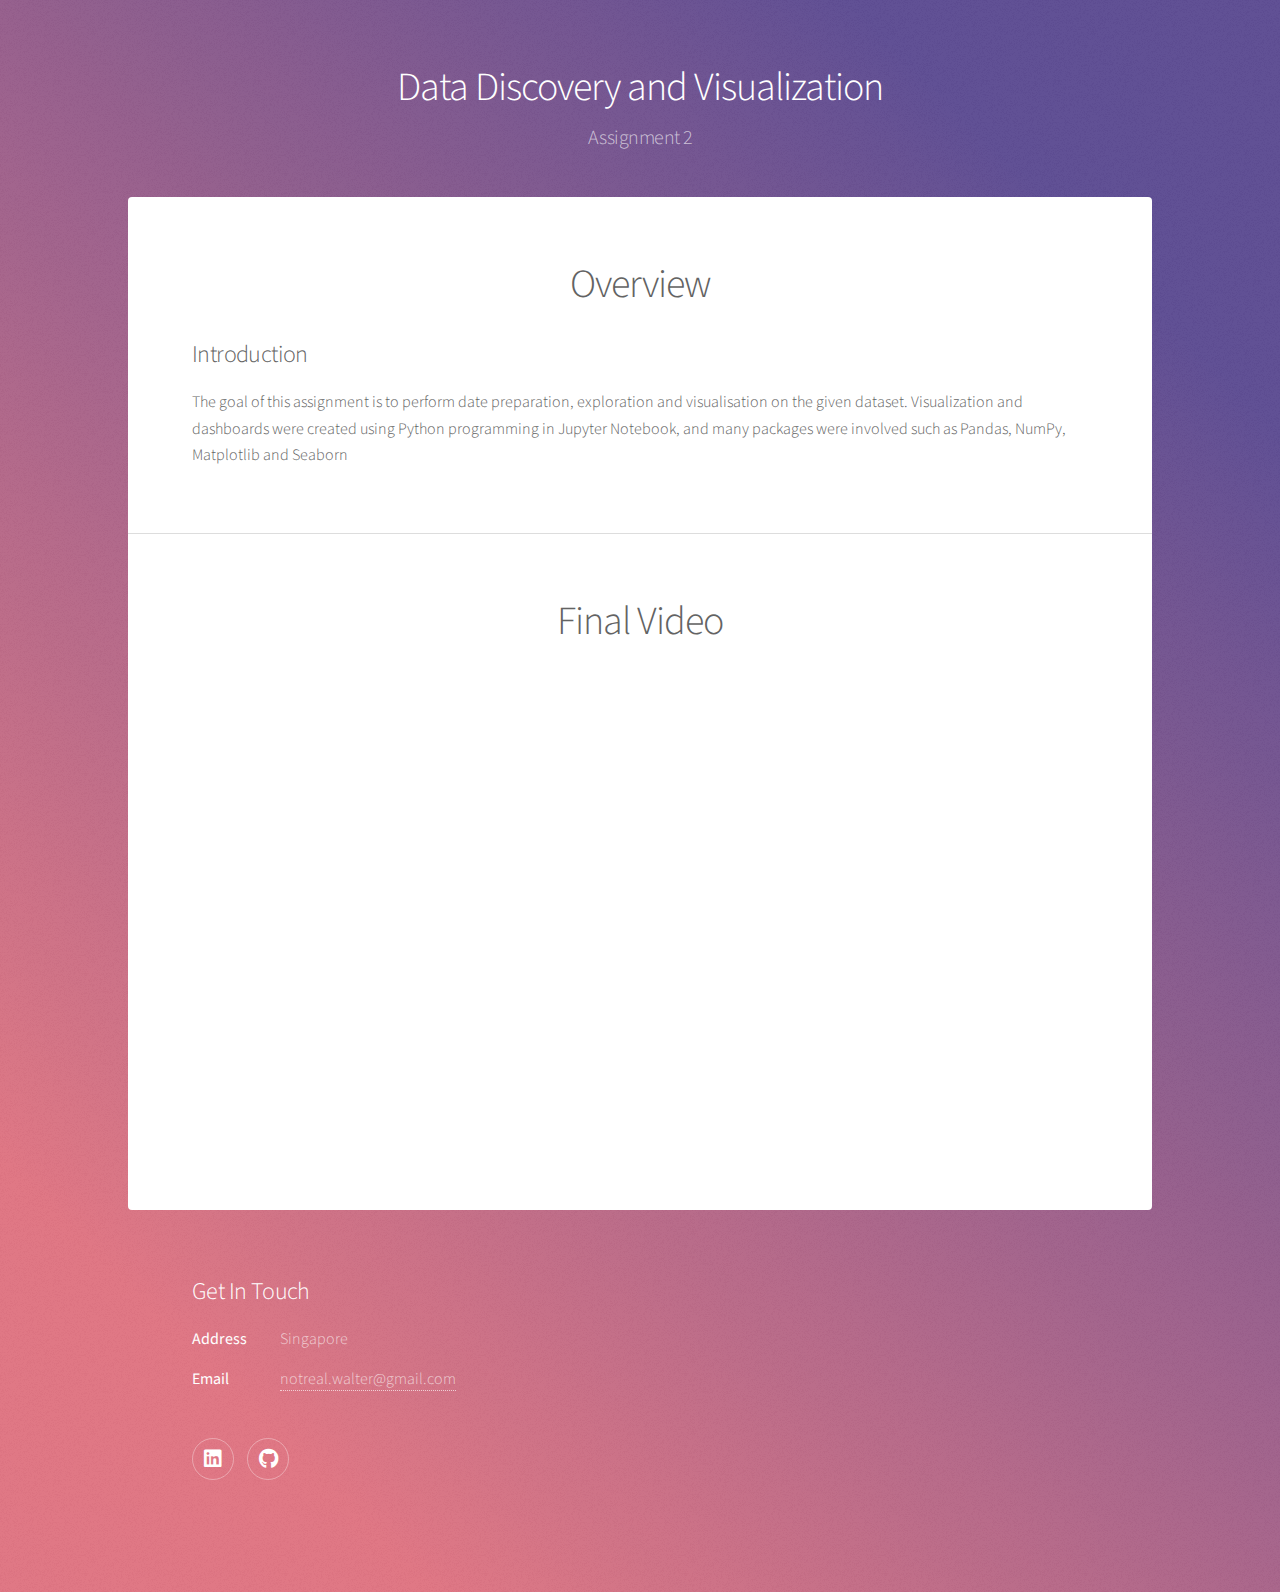
<file: DDV_ASG2.html>
<!DOCTYPE HTML>
<html>
	<head>
		<title>DDV ASG2</title>
		<meta charset="utf-8" />
		<meta name="viewport" content="width=device-width, initial-scale=1, user-scalable=no" />
		<link rel="stylesheet" href="assets/css/main.css" />
		<link rel="icon" type="image/x-icon" href="/images/logo.svg">
		<noscript><link rel="stylesheet" href="assets/css/noscript.css" /></noscript>
		<script async src="https://www.googletagmanager.com/gtag/js?id=G-Z03WCFXS6T"></script>
		<script>
		window.dataLayer = window.dataLayer || [];
		function gtag(){dataLayer.push(arguments);}
		gtag('js', new Date());

		gtag('config', 'G-Z03WCFXS6T');
		</script>
	</head>
	<body class="is-preload">

		<!-- Wrapper -->
			<div id="wrapper">

				<!-- Header -->
					<header id="header">
						<h1>Data Discovery and Visualization</h1>
						<p>Assignment 2</p>
					</header>

				<!-- Main -->
					<div id="main">
						<!-- Content -->
							
							<section id="content" class="main">
								<header style="text-align: center; justify-content:center">
									<h1>Overview</h1>
								</header>
								<h2>Introduction</h2>
								<p> The goal of this assignment is to perform date preparation, exploration and visualisation on the
									given dataset. Visualization and dashboards were created using Python 
									programming in Jupyter Notebook, and many packages were involved such as Pandas, NumPy, Matplotlib and Seaborn</p>
							</section>
							

							<header style="text-align: center; " class = "main special">
								<header style="text-align: center; justify-content:center">
									<h1>Final Video</h1>
								</header>
								<div class="video-container">
									<iframe width="1208" height="688" src="https://www.youtube.com/embed/ZHw6TM-tYXk" title="DDV Assignment 2 Recording" frameborder="0" allow="accelerometer; autoplay; clipboard-write; encrypted-media; gyroscope; picture-in-picture; web-share" allowfullscreen></iframe>
								</div>
							</header>
							

					</div>
				
				<!-- Footer -->
				<footer id="footer">
					<section>
						<h2>Get In Touch</h2>
						<dl class="alt">
							<dt>Address</dt>
							<dd>Singapore</dd>
							<dt>Email</dt>
							<dd><a href="">notreal.walter@gmail.com</a></dd>
						</dl>
						<ul class="icons">
							<li><a href="https://www.linkedin.com/in/waltertanray/" target="_blank" class="icon brands fa-linkedin alt"><span class="label">Instagram</span></a></li>
							<li><a href="https://github.com/legoland123" target="_blank" class="icon brands fa-github alt"><span class="label">GitHub</span></a></li>
						</ul>
					</section>
				</footer>

			</div>

		<!-- Scripts -->
			<script src="assets/js/jquery.min.js"></script>
			<script src="assets/js/jquery.scrollex.min.js"></script>
			<script src="assets/js/jquery.scrolly.min.js"></script>
			<script src="assets/js/browser.min.js"></script>
			<script src="assets/js/breakpoints.min.js"></script>
			<script src="assets/js/util.js"></script>
			<script src="assets/js/main.js"></script>

	</body>
</html>
</file>
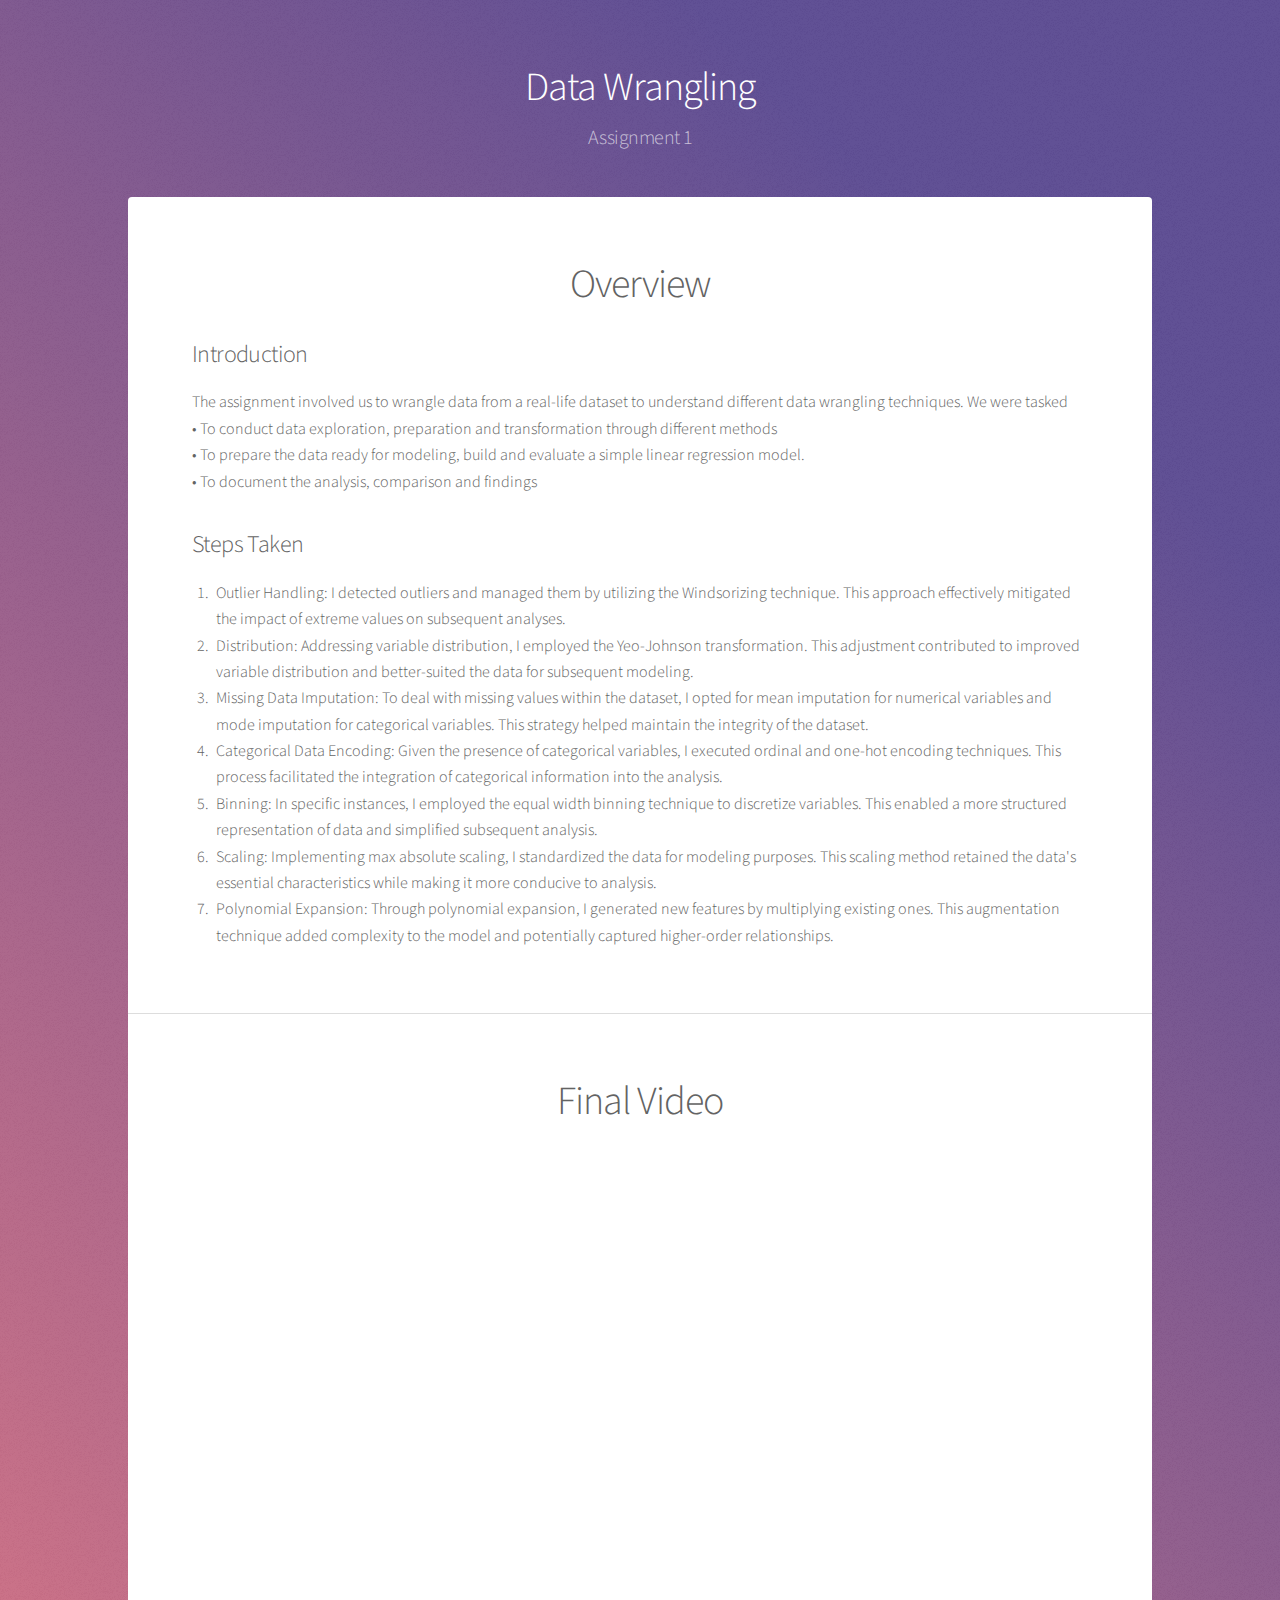
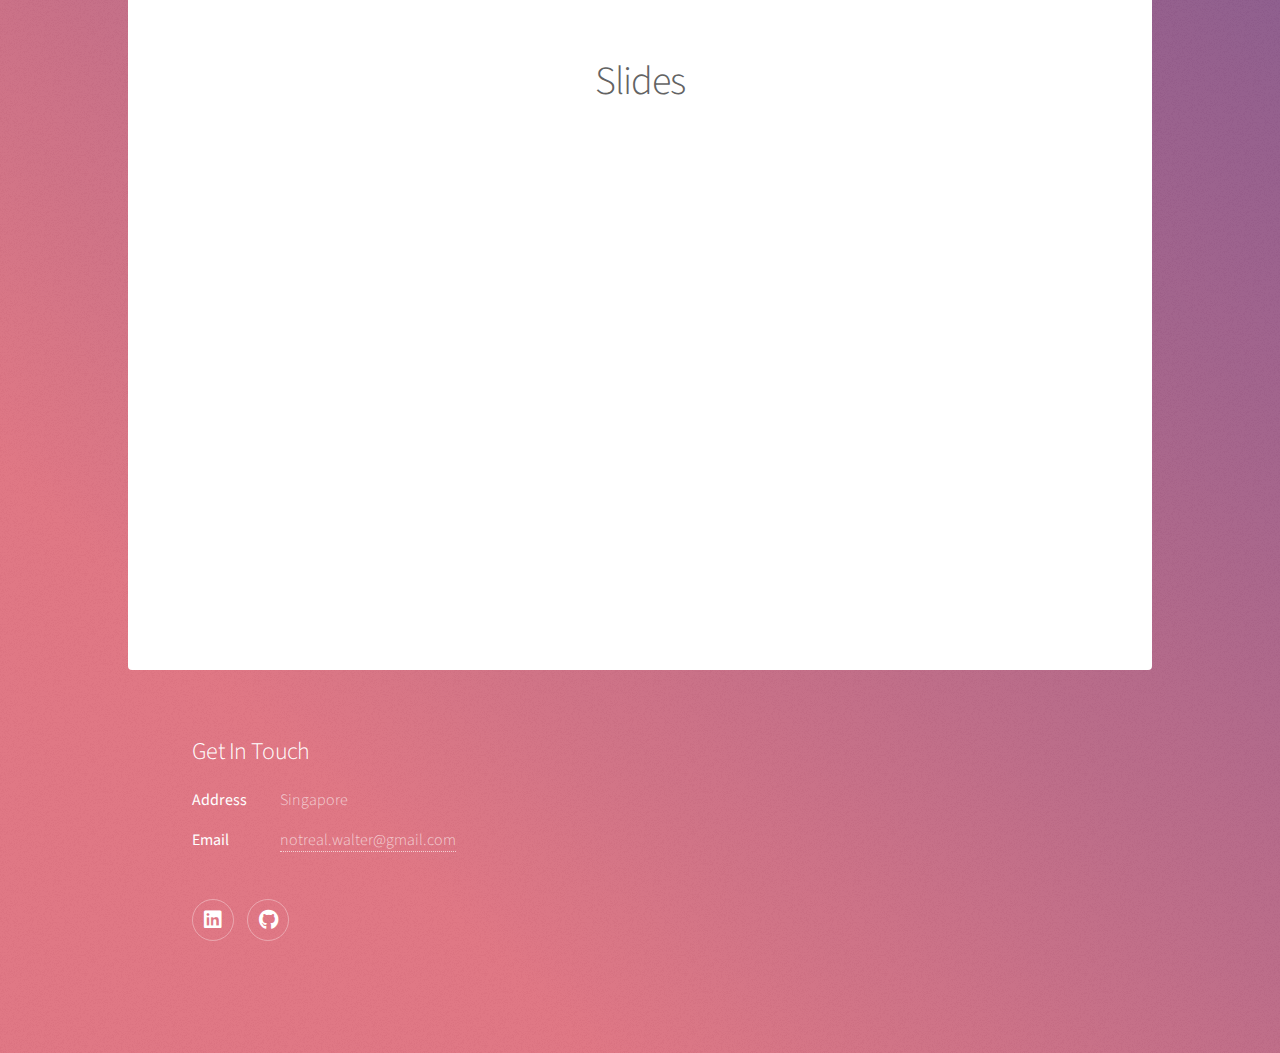
<file: DW_ASG1.html>
<!DOCTYPE HTML>
<html>
	<head>
		<title>DW ASG1</title>
		<meta charset="utf-8" />
		<meta name="viewport" content="width=device-width, initial-scale=1, user-scalable=no" />
		<link rel="stylesheet" href="assets/css/main.css" />
		<link rel="icon" type="image/x-icon" href="/images/logo.svg">
		<noscript><link rel="stylesheet" href="assets/css/noscript.css" /></noscript>
		<script async src="https://www.googletagmanager.com/gtag/js?id=G-Z03WCFXS6T"></script>
		<script>
		window.dataLayer = window.dataLayer || [];
		function gtag(){dataLayer.push(arguments);}
		gtag('js', new Date());

		gtag('config', 'G-Z03WCFXS6T');
		</script>
	</head>
	<body class="is-preload">

		<!-- Wrapper -->
			<div id="wrapper">

				<!-- Header -->
					<header id="header">
						<h1>Data Wrangling</h1>
						<p>Assignment 1</p>
					</header>

				<!-- Main -->
					<div id="main">
						<!-- Content -->
							
							<section id="content" class="main">
								<header style="text-align: center; justify-content:center">
									<h1>Overview</h1>
								</header>
								<h2>Introduction</h2>
								<p> The assignment involved us to wrangle data from a real-life dataset to understand different
									data wrangling techniques. We were tasked <br>
									• To conduct data exploration, preparation and transformation through different 
									methods<br>
									• To prepare the data ready for modeling, build and evaluate a simple linear regression 
									model. <br>
									• To document the analysis, comparison and findings</p>
								
								<div class="col-6 col-12-medium">
									<h2>Steps Taken</h2>
									<ol>
										<li>Outlier Handling: I detected outliers and managed them by utilizing the Windsorizing technique. This approach effectively mitigated the impact of extreme values on subsequent analyses.</li>
										<li>Distribution: Addressing variable distribution, I employed the Yeo-Johnson transformation. This adjustment contributed to improved variable distribution and better-suited the data for subsequent modeling.</li>
										<li>Missing Data Imputation: To deal with missing values within the dataset, I opted for mean imputation for numerical variables and mode imputation for categorical variables. This strategy helped maintain the integrity of the dataset.</li>
										<li>Categorical Data Encoding: Given the presence of categorical variables, I executed ordinal and one-hot encoding techniques. This process facilitated the integration of categorical information into the analysis.</li>
										<li>Binning: In specific instances, I employed the equal width binning technique to discretize variables. This enabled a more structured representation of data and simplified subsequent analysis.</li>
										<li>Scaling: Implementing max absolute scaling, I standardized the data for modeling purposes. This scaling method retained the data's essential characteristics while making it more conducive to analysis.</li>
										<li>Polynomial Expansion: Through polynomial expansion, I generated new features by multiplying existing ones. This augmentation technique added complexity to the model and potentially captured higher-order relationships.</li>
									</ol>
									
								</div>
							</section>
							

							<header style="text-align: center; " class = "main special">
								<header style="text-align: center; justify-content:center">
									<h1>Final Video</h1>
								</header>
	
								<div class="video-container">
									<iframe src="https://www.youtube.com/embed/1ki5OIEXqLk" title="DW ASG1 Walter" frameborder="0" allow="accelerometer; autoplay; clipboard-write; encrypted-media; gyroscope; picture-in-picture; web-share" allowfullscreen></iframe>
								</div>

								<header style="text-align: center; justify-content:center">
									<h1>Slides</h1>
								</header>

								<div class="video-container">
									<iframe src="https://docs.google.com/presentation/d/e/2PACX-1vTlCI6AJHIOSYY5IE4N9Wep0CTDnJ7PluzmFFToZZBmD2kLezdwSJpQJd92MNT4FhSBna4GQAxkRaNO/embed?start=false&loop=true&delayms=3000" frameborder="0" width="960" height="569" allowfullscreen="true" mozallowfullscreen="true" webkitallowfullscreen="true"></iframe>
								</div>
							</header>
							

					</div>
				
				<!-- Footer -->
				<footer id="footer">
					<section>
						<h2>Get In Touch</h2>
						<dl class="alt">
							<dt>Address</dt>
							<dd>Singapore</dd>
							<dt>Email</dt>
							<dd><a href="">notreal.walter@gmail.com</a></dd>
						</dl>
						<ul class="icons">
							<li><a href="https://www.linkedin.com/in/waltertanray/" target="_blank" class="icon brands fa-linkedin alt"><span class="label">Instagram</span></a></li>
							<li><a href="https://github.com/legoland123" target="_blank" class="icon brands fa-github alt"><span class="label">GitHub</span></a></li>
						</ul>
					</section>
				</footer>

			</div>

		<!-- Scripts -->
			<script src="assets/js/jquery.min.js"></script>
			<script src="assets/js/jquery.scrollex.min.js"></script>
			<script src="assets/js/jquery.scrolly.min.js"></script>
			<script src="assets/js/browser.min.js"></script>
			<script src="assets/js/breakpoints.min.js"></script>
			<script src="assets/js/util.js"></script>
			<script src="assets/js/main.js"></script>

	</body>
</html>
</file>
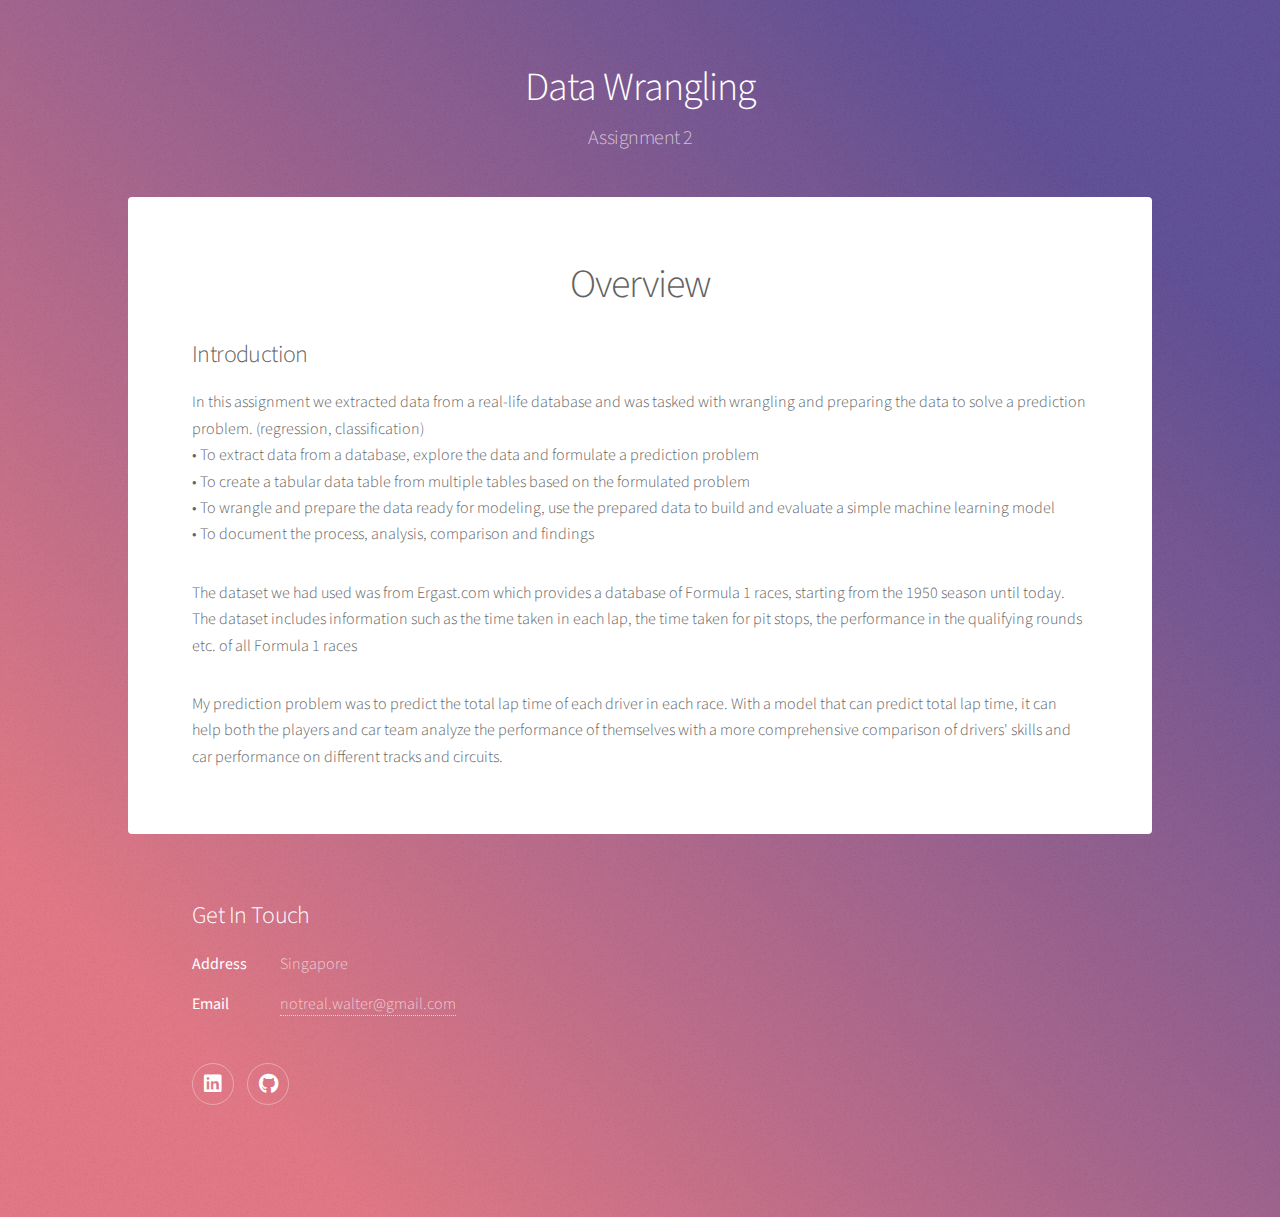
<file: DW_ASG2.html>
<!DOCTYPE HTML>
<html>
	<head>
		<title>DW ASG2</title>
		<meta charset="utf-8" />
		<meta name="viewport" content="width=device-width, initial-scale=1, user-scalable=no" />
		<link rel="stylesheet" href="assets/css/main.css" />
		<link rel="icon" type="image/x-icon" href="/images/logo.svg">
		<noscript><link rel="stylesheet" href="assets/css/noscript.css" /></noscript>
		<script async src="https://www.googletagmanager.com/gtag/js?id=G-Z03WCFXS6T"></script>
		<script>
		window.dataLayer = window.dataLayer || [];
		function gtag(){dataLayer.push(arguments);}
		gtag('js', new Date());

		gtag('config', 'G-Z03WCFXS6T');
		</script>
	</head>
	<body class="is-preload">

		<!-- Wrapper -->
			<div id="wrapper">

				<!-- Header -->
					<header id="header">
						<h1>Data Wrangling</h1>
						<p>Assignment 2</p>
					</header>

				<!-- Main -->
					<div id="main">
						<!-- Content -->
							
							<section id="content" class="main">
								<header style="text-align: center; justify-content:center">
									<h1>Overview</h1>
								</header>
								<h2>Introduction</h2>
								<p> In this assignment we extracted data from a real-life database and was tasked with wrangling and preparing the 
									data to solve a prediction problem. (regression, classification)<br>
									• To extract data from a database, explore the data and formulate a prediction problem<br>
									• To create a tabular data table from multiple tables based on the formulated problem<br>
									• To wrangle and prepare the data ready for modeling, use the prepared data to build 
									and evaluate a simple machine learning model<br>
									• To document the process, analysis, comparison and findings
								<p>
									The dataset we had used was from Ergast.com which provides a database of Formula 1 races, starting from the 
									1950 season until today. The dataset includes information such as the time taken in each lap, 
									the time taken for pit stops, the performance in the qualifying rounds etc. of all Formula 1 
									races</a>
								</p>
								<p>
									My prediction problem was to predict the total lap time of each driver in each race.
									 With a model that can predict total lap time, it can help both the players and car team analyze the performance
									  of themselves with a more comprehensive comparison of drivers' skills and car performance on different tracks
									   and circuits.
								</p>
							</section>
					</div>
				
				<!-- Footer -->
				<footer id="footer">
					<section>
						<h2>Get In Touch</h2>
						<dl class="alt">
							<dt>Address</dt>
							<dd>Singapore</dd>
							<dt>Email</dt>
							<dd><a href="">notreal.walter@gmail.com</a></dd>
						</dl>
						<ul class="icons">
							<li><a href="https://www.linkedin.com/in/waltertanray/" target="_blank" class="icon brands fa-linkedin alt"><span class="label">Instagram</span></a></li>
							<li><a href="https://github.com/legoland123" target="_blank" class="icon brands fa-github alt"><span class="label">GitHub</span></a></li>
						</ul>
					</section>
				</footer>

			</div>

		<!-- Scripts -->
			<script src="assets/js/jquery.min.js"></script>
			<script src="assets/js/jquery.scrollex.min.js"></script>
			<script src="assets/js/jquery.scrolly.min.js"></script>
			<script src="assets/js/browser.min.js"></script>
			<script src="assets/js/breakpoints.min.js"></script>
			<script src="assets/js/util.js"></script>
			<script src="assets/js/main.js"></script>

	</body>
</html>
</file>
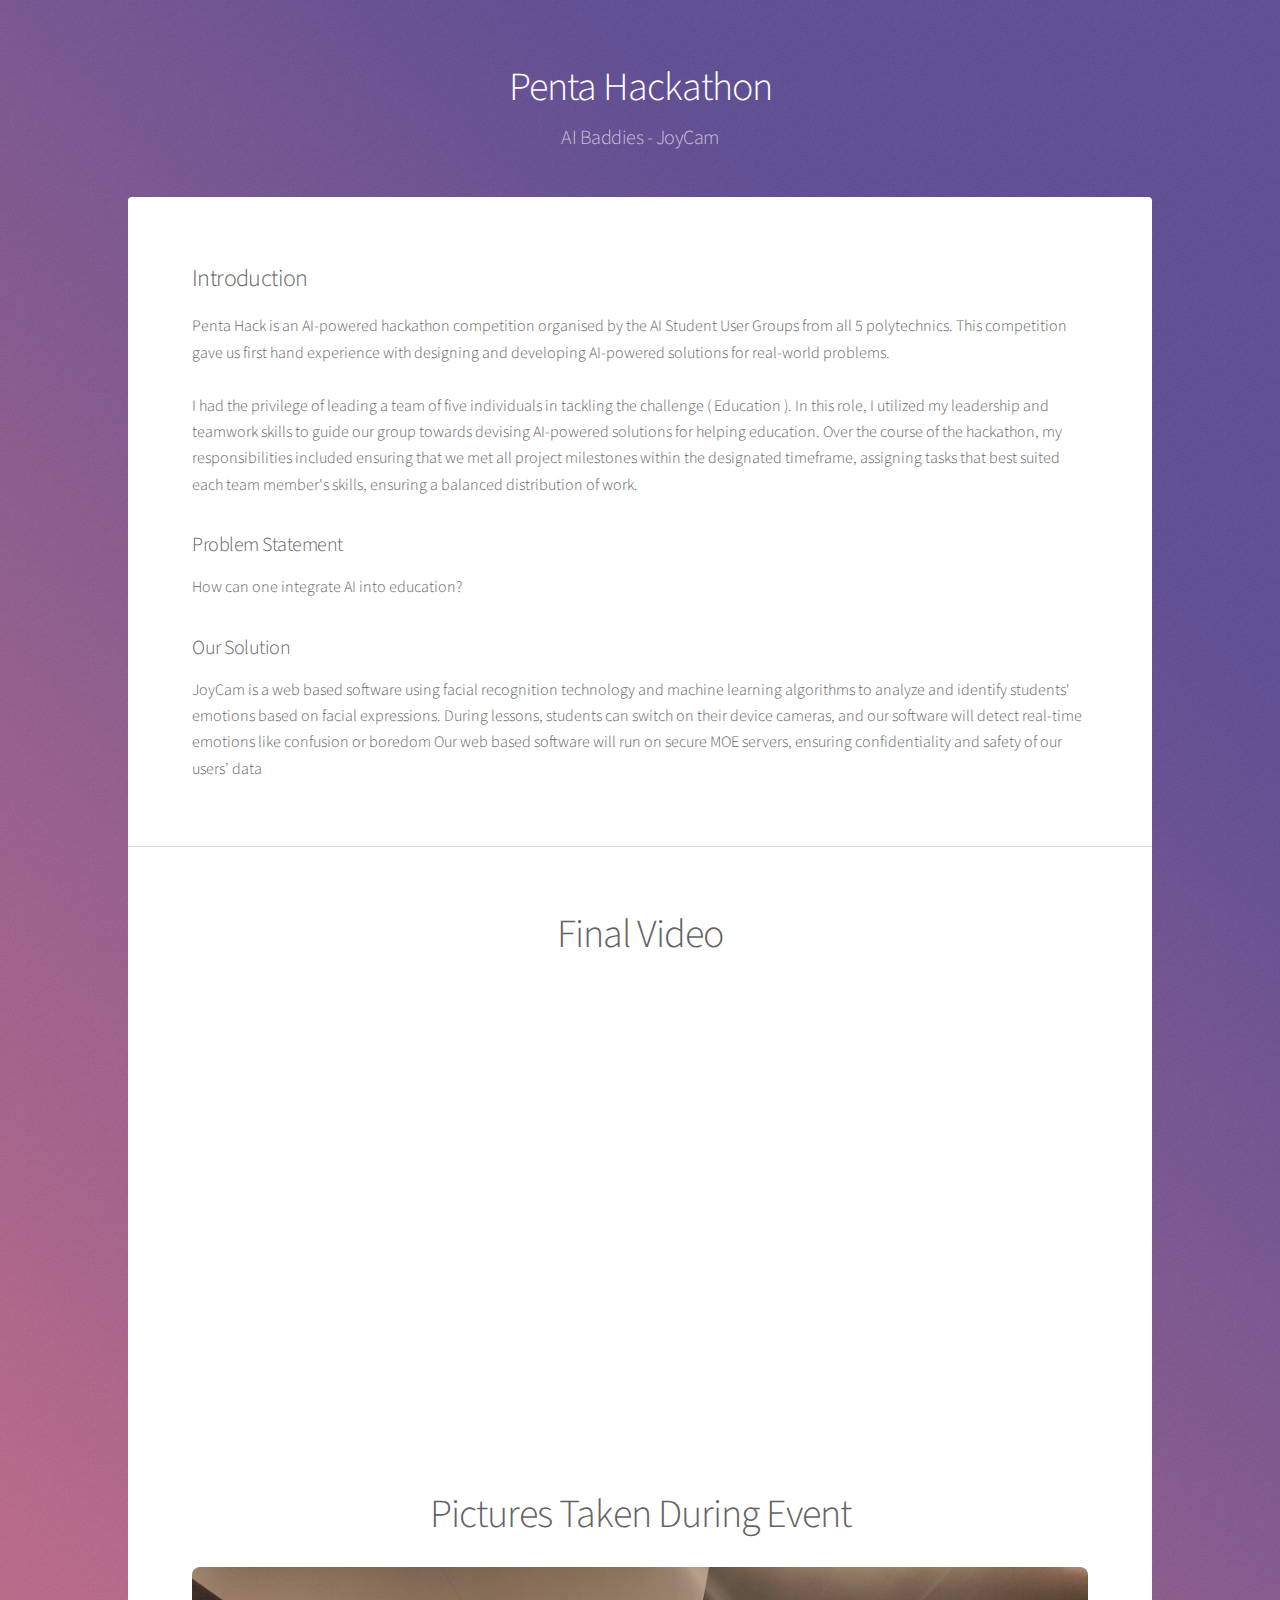
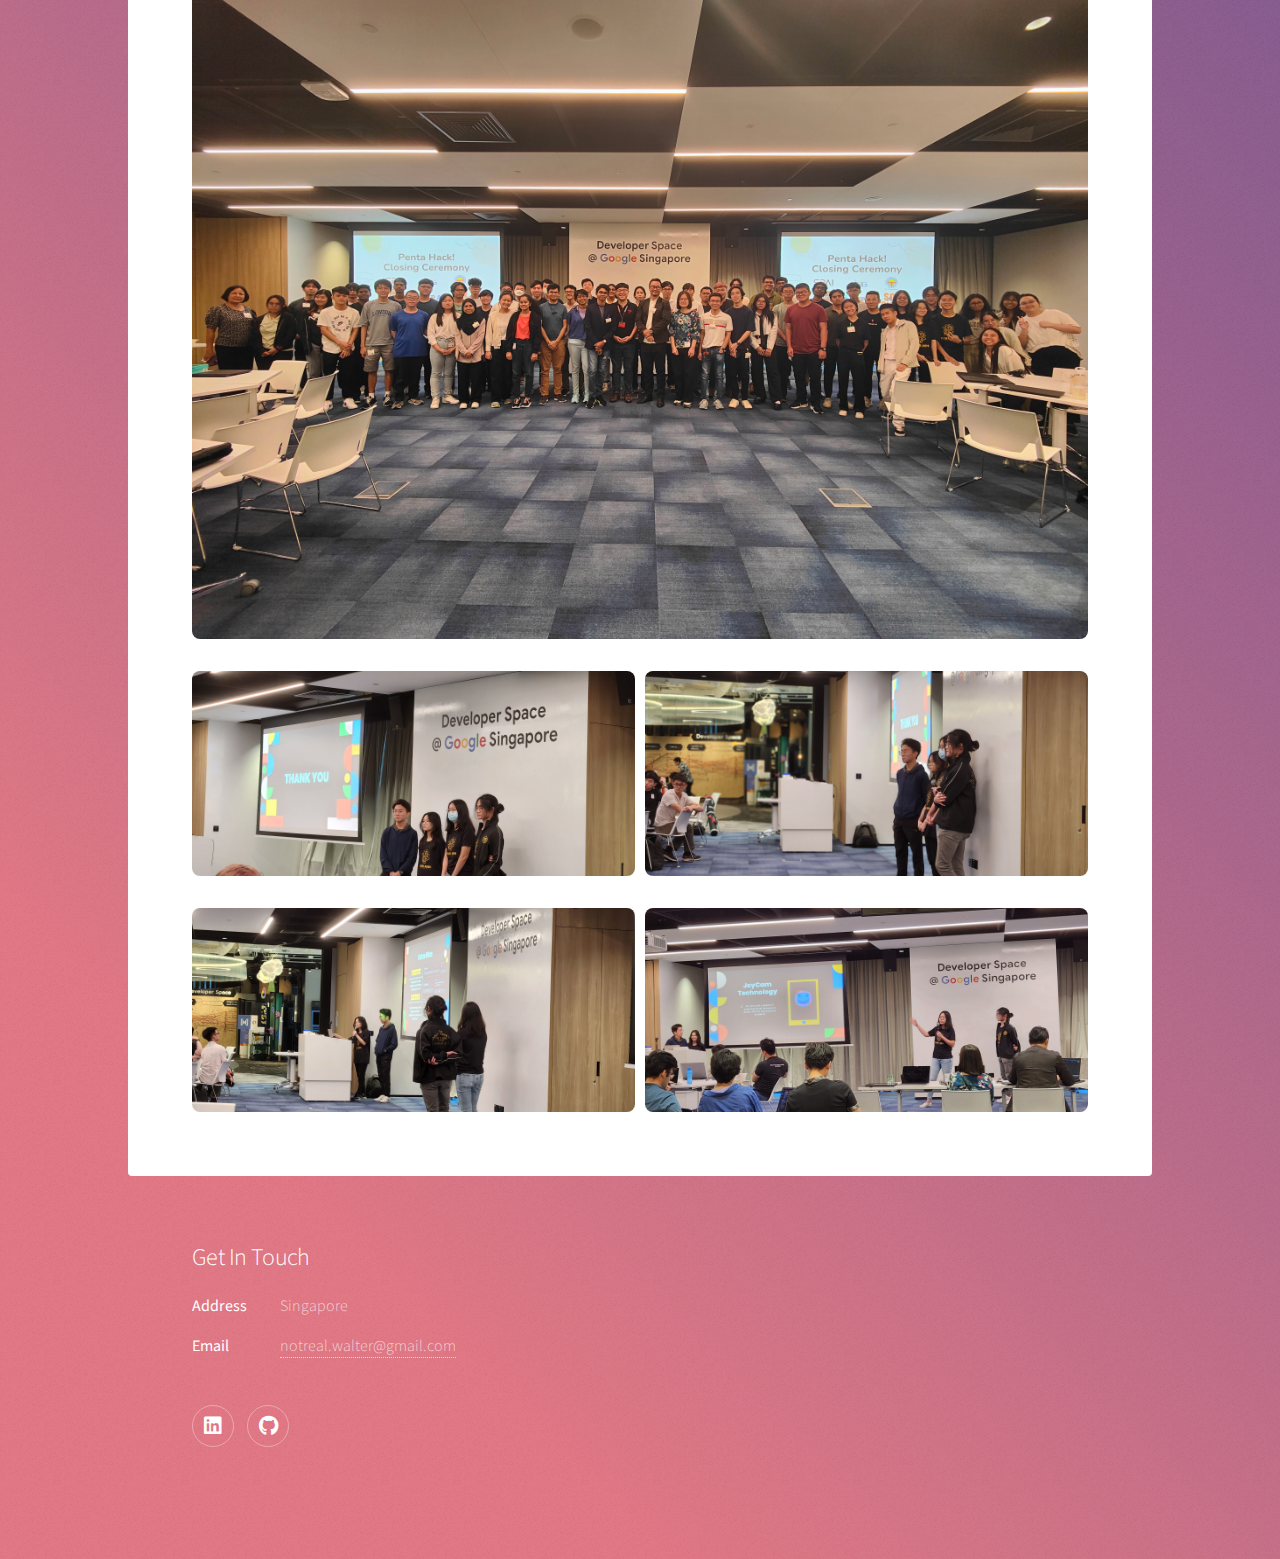
<file: PentaHack.html>
<!DOCTYPE HTML>
<html>
	<head>
		<title>Penta Hackathon</title>
		<meta charset="utf-8" />
		<meta name="viewport" content="width=device-width, initial-scale=1, user-scalable=no" />
		<link rel="stylesheet" href="assets/css/main.css" />
		<link rel="icon" type="image/x-icon" href="/images/logo.svg">
		<noscript><link rel="stylesheet" href="assets/css/noscript.css" /></noscript>
		<script async src="https://www.googletagmanager.com/gtag/js?id=G-Z03WCFXS6T"></script>
		<script>
		window.dataLayer = window.dataLayer || [];
		function gtag(){dataLayer.push(arguments);}
		gtag('js', new Date());

		gtag('config', 'G-Z03WCFXS6T');
		</script>
	</head>
	<body class="is-preload">

		<!-- Wrapper -->
			<div id="wrapper">

				<!-- Header -->
					<header id="header">
						<h1>Penta Hackathon</h1>
						<p>AI Baddies - JoyCam</p>
					</header>

				<!-- Main -->
					<div id="main">
						<!-- Content -->
							
							<section id="content" class="main">
								<h2>Introduction</h2>
								<p>Penta Hack is an AI-powered hackathon competition organised by the AI Student User Groups from all 5 polytechnics.
									 This competition gave us first hand experience with designing and developing AI-powered solutions for real-world problems.
									 <br>
									 <br>I had the privilege of leading a team of five individuals in tackling the challenge ( Education ).
									 In this role, I utilized my leadership and teamwork skills to guide our group towards devising AI-powered solutions
									  for helping education. Over the course of the hackathon, my responsibilities included ensuring that we met all project
									   milestones within the designated timeframe, assigning tasks
									    that best suited each team member's skills, ensuring a balanced distribution of work. </p>
								<h3>Problem Statement</h3>
								<p>How can one integrate AI into education?</p>
								<h3>Our Solution</h3>
								<p>JoyCam is a web based software using facial recognition
									technology and machine learning algorithms to analyze and
									identify students' emotions based on facial expressions.
									During lessons, students can switch on their device cameras,
									and our software will detect real-time emotions like
									confusion or boredom
									Our web based software will run on secure MOE servers,
									ensuring confidentiality and safety of our users’ data</p>
							</section>
							

							<header style="text-align: center; " class = "main special">
								<header style="text-align: center; justify-content:center">
									<h1>Final Video</h1>
								</header>
	
								<div class="video-container">
									<iframe src="https://www.youtube.com/embed/fyxVB8ej-Uw" title="AI BADDIES Final" frameborder="0" allow="accelerometer; autoplay; clipboard-write; encrypted-media; gyroscope; picture-in-picture; web-share" allowfullscreen></iframe>
								</div>

								<h1>Pictures Taken During Event</h1>
								<a class="image fit"><img src="images/PentaHack/Main.jpg" alt="" /></a>

								<div style="display: flex;">
									<a class="image fit"><img src="images/PentaHack/pic1.jpg" alt="" /></a>
									<a class="image fit"><img src="images/PentaHack/pic2.jpg" alt="" /></a>
								</div>
								<div style="display: flex;">
									<a class="image fit"><img src="images/PentaHack/pic3.jpg" alt="" /></a>
									<a class="image fit"><img src="images/PentaHack/pic4.jpg" alt="" /></a>
								</div>
							</header>
							

					</div>
				
				<!-- Footer -->
				<footer id="footer">
					<section>
						<h2>Get In Touch</h2>
						<dl class="alt">
							<dt>Address</dt>
							<dd>Singapore</dd>
							<dt>Email</dt>
							<dd><a href="">notreal.walter@gmail.com</a></dd>
						</dl>
						<ul class="icons">
							<li><a href="https://www.linkedin.com/in/waltertanray/" target="_blank" class="icon brands fa-linkedin alt"><span class="label">Instagram</span></a></li>
							<li><a href="https://github.com/legoland123" target="_blank" class="icon brands fa-github alt"><span class="label">GitHub</span></a></li>
						</ul>
					</section>
				</footer>

			</div>

		<!-- Scripts -->
			<script src="assets/js/jquery.min.js"></script>
			<script src="assets/js/jquery.scrollex.min.js"></script>
			<script src="assets/js/jquery.scrolly.min.js"></script>
			<script src="assets/js/browser.min.js"></script>
			<script src="assets/js/breakpoints.min.js"></script>
			<script src="assets/js/util.js"></script>
			<script src="assets/js/main.js"></script>

	</body>
</html>
</file>
<file: assets/css/noscript.css>
/*
	Stellar by HTML5 UP
	html5up.net | @ajlkn
	Free for personal and commercial use under the CCA 3.0 license (html5up.net/license)
*/

/* Header */

	body.is-preload #header.alt > * {
		opacity: 1;
	}

	body.is-preload #header.alt .logo {
		-moz-transform: none;
		-webkit-transform: none;
		-ms-transform: none;
		transform: none;
	}
</file>
<file: assets/css/main.css>
@import url(fontawesome-all.min.css);
@import 'https://fonts.googleapis.com/css?family=Source+Sans+Pro:300,400';

/*
	Stellar by HTML5 UP
	html5up.net | @ajlkn
	Free for personal and commercial use under the CCA 3.0 license (html5up.net/license)
*/

html, body, div, span, applet, object,
iframe, h1, h2, h3, h4, h5, h6, p, blockquote,
pre, a, abbr, acronym, address, big, cite,
code, del, dfn, em, img, ins, kbd, q, s, samp,
small, strike, strong, sub, sup, tt, var, b,
u, i, center, dl, dt, dd, ol, ul, li, fieldset,
form, label, legend, table, caption, tbody,
tfoot, thead, tr, th, td, article, aside,
canvas, details, embed, figure, figcaption,
footer, header, hgroup, menu, nav, output, ruby,
section, summary, time, mark, audio, video {
	margin: 0;
	padding: 0;
	border: 0;
	font-size: 100%;
	font: inherit;
	vertical-align: baseline;}

article, aside, details, figcaption, figure,
footer, header, hgroup, menu, nav, section {
	display: block;}

body {
	line-height: 1;
}

ol, ul {
	list-style: none;
}

blockquote, q {
	quotes: none;
}

	blockquote:before, blockquote:after, q:before, q:after {
		content: '';
		content: none;
	}

table {
	border-collapse: collapse;
	border-spacing: 0;
}

body {
	-webkit-text-size-adjust: none;
}

mark {
	background-color: transparent;
	color: inherit;
}

input::-moz-focus-inner {
	border: 0;
	padding: 0;
}

input, select, textarea {
	-moz-appearance: none;
	-webkit-appearance: none;
	-ms-appearance: none;
	appearance: none;
}

/* Basic */

	@-ms-viewport {
		width: device-width;
	}

	body {
		-ms-overflow-style: scrollbar;
	}

	@media screen and (max-width: 480px) {

		html, body {
			min-width: 320px;
		}

	}

	html {
		box-sizing: border-box;
	}

	*, *:before, *:after {
		box-sizing: inherit;
	}

	body {
		background-color: #935d8c;
		background-image: url("images/overlay.png"), -moz-linear-gradient(45deg, #e37682 15%, #5f4d93 85%);
		background-image: url("images/overlay.png"), -webkit-linear-gradient(45deg, #e37682 15%, #5f4d93 85%);
		background-image: url("images/overlay.png"), -ms-linear-gradient(45deg, #e37682 15%, #5f4d93 85%);
		background-image: url("images/overlay.png"), linear-gradient(45deg, #e37682 15%, #5f4d93 85%);
	}

		body.is-preload *, body.is-preload *:before, body.is-preload *:after {
			-moz-animation: none !important;
			-webkit-animation: none !important;
			-ms-animation: none !important;
			animation: none !important;
			-moz-transition: none !important;
			-webkit-transition: none !important;
			-ms-transition: none !important;
			transition: none !important;
		}

/* Type */

	body {
		background-color: #935d8c;
		color: rgba(255, 255, 255, 0.65);
	}

	body, input, select, textarea {
		font-family: "Source Sans Pro", Helvetica, sans-serif;
		font-size: 17pt;
		font-weight: 300;
		line-height: 1.65;
	}

		@media screen and (max-width: 1680px) {

			body, input, select, textarea {
				font-size: 14pt;
			}

		}

		@media screen and (max-width: 1280px) {

			body, input, select, textarea {
				font-size: 12pt;
			}

		}

		@media screen and (max-width: 360px) {

			body, input, select, textarea {
				font-size: 11pt;
			}

		}

	a {
		-moz-transition: color 0.2s ease, border-bottom 0.2s ease;
		-webkit-transition: color 0.2s ease, border-bottom 0.2s ease;
		-ms-transition: color 0.2s ease, border-bottom 0.2s ease;
		transition: color 0.2s ease, border-bottom 0.2s ease;
		text-decoration: none;
		border-bottom: dotted 1px;
		color: inherit;
	}

		a:hover {
			border-bottom-color: transparent;
		}

	strong, b {
		font-weight: 400;
	}

	em, i {
		font-style: italic;
	}

	p {
		margin: 0 0 2em 0;
	}

		p.content {
			-moz-columns: 20em 2;
			-webkit-columns: 20em 2;
			-ms-columns: 20em 2;
			columns: 20em 2;
			-moz-column-gap: 2em;
			-webkit-column-gap: 2em;
			-ms-column-gap: 2em;
			column-gap: 2em;
			text-align: justify;
		}

	h1, h2, h3, h4, h5, h6 {
		font-weight: 300;
		line-height: 1.5;
		margin: 0 0 0.7em 0;
		letter-spacing: -0.025em;
	}

		h1 a, h2 a, h3 a, h4 a, h5 a, h6 a {
			color: inherit;
			text-decoration: none;
		}

	h1 {
		font-size: 2.5em;
		line-height: 1.2;
	}

	h2 {
		font-size: 1.5em;
	}

	h3 {
		font-size: 1.25em;
	}

	h4 {
		font-size: 1.1em;
	}

	h5 {
		font-size: 0.9em;
	}

	h6 {
		font-size: 0.7em;
	}

	@media screen and (max-width: 736px) {

		h1 {
			font-size: 2em;
		}

	}

	sub {
		font-size: 0.8em;
		position: relative;
		top: 0.5em;
	}

	sup {
		font-size: 0.8em;
		position: relative;
		top: -0.5em;
	}

	blockquote {
		border-left: solid 4px;
		font-style: italic;
		margin: 0 0 2em 0;
		padding: 0.5em 0 0.5em 2em;
	}

	code {
		border-radius: 8px;
		border: solid 1px;
		font-family: "Courier New", monospace;
		font-size: 0.9em;
		margin: 0 0.25em;
		padding: 0.25em 0.65em;
	}

	pre {
		-webkit-overflow-scrolling: touch;
		font-family: "Courier New", monospace;
		font-size: 0.9em;
		margin: 0 0 2em 0;
	}

		pre code {
			display: block;
			line-height: 1.75;
			padding: 1em 1.5em;
			overflow-x: auto;
		}

	hr {
		border: 0;
		border-bottom: solid 1px;
		margin: 2em 0;
	}

		hr.major {
			margin: 3em 0;
		}

	.align-left {
		text-align: left;
	}

	.align-center {
		text-align: center;
	}

	.align-right {
		text-align: right;
	}

	input, select, textarea {
		color: #ffffff;
	}

	a:hover {
		color: #ffffff;
	}

	strong, b {
		color: #ffffff;
	}

	h1, h2, h3, h4, h5, h6 {
		color: #ffffff;
	}

	blockquote {
		border-left-color: rgba(255, 255, 255, 0.35);
	}

	code {
		background: rgba(255, 255, 255, 0.075);
		border-color: rgba(255, 255, 255, 0.35);
	}

	hr {
		border-bottom-color: rgba(255, 255, 255, 0.35);
	}

/* Row */

	.row {
		display: flex;
		flex-wrap: wrap;
		box-sizing: border-box;
		align-items: stretch;
	}

		.row > * {
			box-sizing: border-box;
		}

		.row.gtr-uniform > * > :last-child {
			margin-bottom: 0;
		}

		.row.aln-left {
			justify-content: flex-start;
		}

		.row.aln-center {
			justify-content: center;
		}

		.row.aln-right {
			justify-content: flex-end;
		}

		.row.aln-top {
			align-items: flex-start;
		}

		.row.aln-middle {
			align-items: center;
		}

		.row.aln-bottom {
			align-items: flex-end;
		}

		.row > .imp {
			order: -1;
		}

		.row > .col-1 {
			width: 8.33333%;
		}

		.row > .off-1 {
			margin-left: 8.33333%;
		}

		.row > .col-2 {
			width: 16.66667%;
		}

		.row > .off-2 {
			margin-left: 16.66667%;
		}

		.row > .col-3 {
			width: 25%;
		}

		.row > .off-3 {
			margin-left: 25%;
		}

		.row > .col-4 {
			width: 33.33333%;
		}

		.row > .off-4 {
			margin-left: 33.33333%;
		}

		.row > .col-5 {
			width: 41.66667%;
		}

		.row > .off-5 {
			margin-left: 41.66667%;
		}

		.row > .col-6 {
			width: 50%;
		}

		.row > .off-6 {
			margin-left: 50%;
		}

		.row > .col-7 {
			width: 58.33333%;
		}

		.row > .off-7 {
			margin-left: 58.33333%;
		}

		.row > .col-8 {
			width: 66.66667%;
		}

		.row > .off-8 {
			margin-left: 66.66667%;
		}

		.row > .col-9 {
			width: 75%;
		}

		.row > .off-9 {
			margin-left: 75%;
		}

		.row > .col-10 {
			width: 83.33333%;
		}

		.row > .off-10 {
			margin-left: 83.33333%;
		}

		.row > .col-11 {
			width: 91.66667%;
		}

		.row > .off-11 {
			margin-left: 91.66667%;
		}

		.row > .col-12 {
			width: 100%;
		}

		.row > .off-12 {
			margin-left: 100%;
		}

		.row.gtr-0 {
			margin-top: 0;
			margin-left: 0em;
		}

			.row.gtr-0 > * {
				padding: 0 0 0 0em;
			}

			.row.gtr-0.gtr-uniform {
				margin-top: 0em;
			}

				.row.gtr-0.gtr-uniform > * {
					padding-top: 0em;
				}

		.row.gtr-25 {
			margin-top: 0;
			margin-left: -0.375em;
		}

			.row.gtr-25 > * {
				padding: 0 0 0 0.375em;
			}

			.row.gtr-25.gtr-uniform {
				margin-top: -0.375em;
			}

				.row.gtr-25.gtr-uniform > * {
					padding-top: 0.375em;
				}

		.row.gtr-50 {
			margin-top: 0;
			margin-left: -0.75em;
		}

			.row.gtr-50 > * {
				padding: 0 0 0 0.75em;
			}

			.row.gtr-50.gtr-uniform {
				margin-top: -0.75em;
			}

				.row.gtr-50.gtr-uniform > * {
					padding-top: 0.75em;
				}

		.row {
			margin-top: 0;
			margin-left: -1.5em;
		}

			.row > * {
				padding: 0 0 0 1.5em;
			}

			.row.gtr-uniform {
				margin-top: -1.5em;
			}

				.row.gtr-uniform > * {
					padding-top: 1.5em;
				}

		.row.gtr-150 {
			margin-top: 0;
			margin-left: -2.25em;
		}

			.row.gtr-150 > * {
				padding: 0 0 0 2.25em;
			}

			.row.gtr-150.gtr-uniform {
				margin-top: -2.25em;
			}

				.row.gtr-150.gtr-uniform > * {
					padding-top: 2.25em;
				}

		.row.gtr-200 {
			margin-top: 0;
			margin-left: -3em;
		}

			.row.gtr-200 > * {
				padding: 0 0 0 3em;
			}

			.row.gtr-200.gtr-uniform {
				margin-top: -3em;
			}

				.row.gtr-200.gtr-uniform > * {
					padding-top: 3em;
				}

		@media screen and (max-width: 1680px) {

			.row {
				display: flex;
				flex-wrap: wrap;
				box-sizing: border-box;
				align-items: stretch;
			}

				.row > * {
					box-sizing: border-box;
				}

				.row.gtr-uniform > * > :last-child {
					margin-bottom: 0;
				}

				.row.aln-left {
					justify-content: flex-start;
				}

				.row.aln-center {
					justify-content: center;
				}

				.row.aln-right {
					justify-content: flex-end;
				}

				.row.aln-top {
					align-items: flex-start;
				}

				.row.aln-middle {
					align-items: center;
				}

				.row.aln-bottom {
					align-items: flex-end;
				}

				.row > .imp-xlarge {
					order: -1;
				}

				.row > .col-1-xlarge {
					width: 8.33333%;
				}

				.row > .off-1-xlarge {
					margin-left: 8.33333%;
				}

				.row > .col-2-xlarge {
					width: 16.66667%;
				}

				.row > .off-2-xlarge {
					margin-left: 16.66667%;
				}

				.row > .col-3-xlarge {
					width: 25%;
				}

				.row > .off-3-xlarge {
					margin-left: 25%;
				}

				.row > .col-4-xlarge {
					width: 33.33333%;
				}

				.row > .off-4-xlarge {
					margin-left: 33.33333%;
				}

				.row > .col-5-xlarge {
					width: 41.66667%;
				}

				.row > .off-5-xlarge {
					margin-left: 41.66667%;
				}

				.row > .col-6-xlarge {
					width: 50%;
				}

				.row > .off-6-xlarge {
					margin-left: 50%;
				}

				.row > .col-7-xlarge {
					width: 58.33333%;
				}

				.row > .off-7-xlarge {
					margin-left: 58.33333%;
				}

				.row > .col-8-xlarge {
					width: 66.66667%;
				}

				.row > .off-8-xlarge {
					margin-left: 66.66667%;
				}

				.row > .col-9-xlarge {
					width: 75%;
				}

				.row > .off-9-xlarge {
					margin-left: 75%;
				}

				.row > .col-10-xlarge {
					width: 83.33333%;
				}

				.row > .off-10-xlarge {
					margin-left: 83.33333%;
				}

				.row > .col-11-xlarge {
					width: 91.66667%;
				}

				.row > .off-11-xlarge {
					margin-left: 91.66667%;
				}

				.row > .col-12-xlarge {
					width: 100%;
				}

				.row > .off-12-xlarge {
					margin-left: 100%;
				}

				.row.gtr-0 {
					margin-top: 0;
					margin-left: 0em;
				}

					.row.gtr-0 > * {
						padding: 0 0 0 0em;
					}

					.row.gtr-0.gtr-uniform {
						margin-top: 0em;
					}

						.row.gtr-0.gtr-uniform > * {
							padding-top: 0em;
						}

				.row.gtr-25 {
					margin-top: 0;
					margin-left: -0.375em;
				}

					.row.gtr-25 > * {
						padding: 0 0 0 0.375em;
					}

					.row.gtr-25.gtr-uniform {
						margin-top: -0.375em;
					}

						.row.gtr-25.gtr-uniform > * {
							padding-top: 0.375em;
						}

				.row.gtr-50 {
					margin-top: 0;
					margin-left: -0.75em;
				}

					.row.gtr-50 > * {
						padding: 0 0 0 0.75em;
					}

					.row.gtr-50.gtr-uniform {
						margin-top: -0.75em;
					}

						.row.gtr-50.gtr-uniform > * {
							padding-top: 0.75em;
						}

				.row {
					margin-top: 0;
					margin-left: -1.5em;
				}

					.row > * {
						padding: 0 0 0 1.5em;
					}

					.row.gtr-uniform {
						margin-top: -1.5em;
					}

						.row.gtr-uniform > * {
							padding-top: 1.5em;
						}

				.row.gtr-150 {
					margin-top: 0;
					margin-left: -2.25em;
				}

					.row.gtr-150 > * {
						padding: 0 0 0 2.25em;
					}

					.row.gtr-150.gtr-uniform {
						margin-top: -2.25em;
					}

						.row.gtr-150.gtr-uniform > * {
							padding-top: 2.25em;
						}

				.row.gtr-200 {
					margin-top: 0;
					margin-left: -3em;
				}

					.row.gtr-200 > * {
						padding: 0 0 0 3em;
					}

					.row.gtr-200.gtr-uniform {
						margin-top: -3em;
					}

						.row.gtr-200.gtr-uniform > * {
							padding-top: 3em;
						}

		}

		@media screen and (max-width: 1280px) {

			.row {
				display: flex;
				flex-wrap: wrap;
				box-sizing: border-box;
				align-items: stretch;
			}

				.row > * {
					box-sizing: border-box;
				}

				.row.gtr-uniform > * > :last-child {
					margin-bottom: 0;
				}

				.row.aln-left {
					justify-content: flex-start;
				}

				.row.aln-center {
					justify-content: center;
				}

				.row.aln-right {
					justify-content: flex-end;
				}

				.row.aln-top {
					align-items: flex-start;
				}

				.row.aln-middle {
					align-items: center;
				}

				.row.aln-bottom {
					align-items: flex-end;
				}

				.row > .imp-large {
					order: -1;
				}

				.row > .col-1-large {
					width: 8.33333%;
				}

				.row > .off-1-large {
					margin-left: 8.33333%;
				}

				.row > .col-2-large {
					width: 16.66667%;
				}

				.row > .off-2-large {
					margin-left: 16.66667%;
				}

				.row > .col-3-large {
					width: 25%;
				}

				.row > .off-3-large {
					margin-left: 25%;
				}

				.row > .col-4-large {
					width: 33.33333%;
				}

				.row > .off-4-large {
					margin-left: 33.33333%;
				}

				.row > .col-5-large {
					width: 41.66667%;
				}

				.row > .off-5-large {
					margin-left: 41.66667%;
				}

				.row > .col-6-large {
					width: 50%;
				}

				.row > .off-6-large {
					margin-left: 50%;
				}

				.row > .col-7-large {
					width: 58.33333%;
				}

				.row > .off-7-large {
					margin-left: 58.33333%;
				}

				.row > .col-8-large {
					width: 66.66667%;
				}

				.row > .off-8-large {
					margin-left: 66.66667%;
				}

				.row > .col-9-large {
					width: 75%;
				}

				.row > .off-9-large {
					margin-left: 75%;
				}

				.row > .col-10-large {
					width: 83.33333%;
				}

				.row > .off-10-large {
					margin-left: 83.33333%;
				}

				.row > .col-11-large {
					width: 91.66667%;
				}

				.row > .off-11-large {
					margin-left: 91.66667%;
				}

				.row > .col-12-large {
					width: 100%;
				}

				.row > .off-12-large {
					margin-left: 100%;
				}

				.row.gtr-0 {
					margin-top: 0;
					margin-left: 0em;
				}

					.row.gtr-0 > * {
						padding: 0 0 0 0em;
					}

					.row.gtr-0.gtr-uniform {
						margin-top: 0em;
					}

						.row.gtr-0.gtr-uniform > * {
							padding-top: 0em;
						}

				.row.gtr-25 {
					margin-top: 0;
					margin-left: -0.375em;
				}

					.row.gtr-25 > * {
						padding: 0 0 0 0.375em;
					}

					.row.gtr-25.gtr-uniform {
						margin-top: -0.375em;
					}

						.row.gtr-25.gtr-uniform > * {
							padding-top: 0.375em;
						}

				.row.gtr-50 {
					margin-top: 0;
					margin-left: -0.75em;
				}

					.row.gtr-50 > * {
						padding: 0 0 0 0.75em;
					}

					.row.gtr-50.gtr-uniform {
						margin-top: -0.75em;
					}

						.row.gtr-50.gtr-uniform > * {
							padding-top: 0.75em;
						}

				.row {
					margin-top: 0;
					margin-left: -1.5em;
				}

					.row > * {
						padding: 0 0 0 1.5em;
					}

					.row.gtr-uniform {
						margin-top: -1.5em;
					}

						.row.gtr-uniform > * {
							padding-top: 1.5em;
						}

				.row.gtr-150 {
					margin-top: 0;
					margin-left: -2.25em;
				}

					.row.gtr-150 > * {
						padding: 0 0 0 2.25em;
					}

					.row.gtr-150.gtr-uniform {
						margin-top: -2.25em;
					}

						.row.gtr-150.gtr-uniform > * {
							padding-top: 2.25em;
						}

				.row.gtr-200 {
					margin-top: 0;
					margin-left: -3em;
				}

					.row.gtr-200 > * {
						padding: 0 0 0 3em;
					}

					.row.gtr-200.gtr-uniform {
						margin-top: -3em;
					}

						.row.gtr-200.gtr-uniform > * {
							padding-top: 3em;
						}

		}

		@media screen and (max-width: 980px) {

			.row {
				display: flex;
				flex-wrap: wrap;
				box-sizing: border-box;
				align-items: stretch;
			}

				.row > * {
					box-sizing: border-box;
				}

				.row.gtr-uniform > * > :last-child {
					margin-bottom: 0;
				}

				.row.aln-left {
					justify-content: flex-start;
				}

				.row.aln-center {
					justify-content: center;
				}

				.row.aln-right {
					justify-content: flex-end;
				}

				.row.aln-top {
					align-items: flex-start;
				}

				.row.aln-middle {
					align-items: center;
				}

				.row.aln-bottom {
					align-items: flex-end;
				}

				.row > .imp-medium {
					order: -1;
				}

				.row > .col-1-medium {
					width: 8.33333%;
				}

				.row > .off-1-medium {
					margin-left: 8.33333%;
				}

				.row > .col-2-medium {
					width: 16.66667%;
				}

				.row > .off-2-medium {
					margin-left: 16.66667%;
				}

				.row > .col-3-medium {
					width: 25%;
				}

				.row > .off-3-medium {
					margin-left: 25%;
				}

				.row > .col-4-medium {
					width: 33.33333%;
				}

				.row > .off-4-medium {
					margin-left: 33.33333%;
				}

				.row > .col-5-medium {
					width: 41.66667%;
				}

				.row > .off-5-medium {
					margin-left: 41.66667%;
				}

				.row > .col-6-medium {
					width: 50%;
				}

				.row > .off-6-medium {
					margin-left: 50%;
				}

				.row > .col-7-medium {
					width: 58.33333%;
				}

				.row > .off-7-medium {
					margin-left: 58.33333%;
				}

				.row > .col-8-medium {
					width: 66.66667%;
				}

				.row > .off-8-medium {
					margin-left: 66.66667%;
				}

				.row > .col-9-medium {
					width: 75%;
				}

				.row > .off-9-medium {
					margin-left: 75%;
				}

				.row > .col-10-medium {
					width: 83.33333%;
				}

				.row > .off-10-medium {
					margin-left: 83.33333%;
				}

				.row > .col-11-medium {
					width: 91.66667%;
				}

				.row > .off-11-medium {
					margin-left: 91.66667%;
				}

				.row > .col-12-medium {
					width: 100%;
				}

				.row > .off-12-medium {
					margin-left: 100%;
				}

				.row.gtr-0 {
					margin-top: 0;
					margin-left: 0em;
				}

					.row.gtr-0 > * {
						padding: 0 0 0 0em;
					}

					.row.gtr-0.gtr-uniform {
						margin-top: 0em;
					}

						.row.gtr-0.gtr-uniform > * {
							padding-top: 0em;
						}

				.row.gtr-25 {
					margin-top: 0;
					margin-left: -0.375em;
				}

					.row.gtr-25 > * {
						padding: 0 0 0 0.375em;
					}

					.row.gtr-25.gtr-uniform {
						margin-top: -0.375em;
					}

						.row.gtr-25.gtr-uniform > * {
							padding-top: 0.375em;
						}

				.row.gtr-50 {
					margin-top: 0;
					margin-left: -0.75em;
				}

					.row.gtr-50 > * {
						padding: 0 0 0 0.75em;
					}

					.row.gtr-50.gtr-uniform {
						margin-top: -0.75em;
					}

						.row.gtr-50.gtr-uniform > * {
							padding-top: 0.75em;
						}

				.row {
					margin-top: 0;
					margin-left: -1.5em;
				}

					.row > * {
						padding: 0 0 0 1.5em;
					}

					.row.gtr-uniform {
						margin-top: -1.5em;
					}

						.row.gtr-uniform > * {
							padding-top: 1.5em;
						}

				.row.gtr-150 {
					margin-top: 0;
					margin-left: -2.25em;
				}

					.row.gtr-150 > * {
						padding: 0 0 0 2.25em;
					}

					.row.gtr-150.gtr-uniform {
						margin-top: -2.25em;
					}

						.row.gtr-150.gtr-uniform > * {
							padding-top: 2.25em;
						}

				.row.gtr-200 {
					margin-top: 0;
					margin-left: -3em;
				}

					.row.gtr-200 > * {
						padding: 0 0 0 3em;
					}

					.row.gtr-200.gtr-uniform {
						margin-top: -3em;
					}

						.row.gtr-200.gtr-uniform > * {
							padding-top: 3em;
						}

		}

		@media screen and (max-width: 736px) {

			.row {
				display: flex;
				flex-wrap: wrap;
				box-sizing: border-box;
				align-items: stretch;
			}

				.row > * {
					box-sizing: border-box;
				}

				.row.gtr-uniform > * > :last-child {
					margin-bottom: 0;
				}

				.row.aln-left {
					justify-content: flex-start;
				}

				.row.aln-center {
					justify-content: center;
				}

				.row.aln-right {
					justify-content: flex-end;
				}

				.row.aln-top {
					align-items: flex-start;
				}

				.row.aln-middle {
					align-items: center;
				}

				.row.aln-bottom {
					align-items: flex-end;
				}

				.row > .imp-small {
					order: -1;
				}

				.row > .col-1-small {
					width: 8.33333%;
				}

				.row > .off-1-small {
					margin-left: 8.33333%;
				}

				.row > .col-2-small {
					width: 16.66667%;
				}

				.row > .off-2-small {
					margin-left: 16.66667%;
				}

				.row > .col-3-small {
					width: 25%;
				}

				.row > .off-3-small {
					margin-left: 25%;
				}

				.row > .col-4-small {
					width: 33.33333%;
				}

				.row > .off-4-small {
					margin-left: 33.33333%;
				}

				.row > .col-5-small {
					width: 41.66667%;
				}

				.row > .off-5-small {
					margin-left: 41.66667%;
				}

				.row > .col-6-small {
					width: 50%;
				}

				.row > .off-6-small {
					margin-left: 50%;
				}

				.row > .col-7-small {
					width: 58.33333%;
				}

				.row > .off-7-small {
					margin-left: 58.33333%;
				}

				.row > .col-8-small {
					width: 66.66667%;
				}

				.row > .off-8-small {
					margin-left: 66.66667%;
				}

				.row > .col-9-small {
					width: 75%;
				}

				.row > .off-9-small {
					margin-left: 75%;
				}

				.row > .col-10-small {
					width: 83.33333%;
				}

				.row > .off-10-small {
					margin-left: 83.33333%;
				}

				.row > .col-11-small {
					width: 91.66667%;
				}

				.row > .off-11-small {
					margin-left: 91.66667%;
				}

				.row > .col-12-small {
					width: 100%;
				}

				.row > .off-12-small {
					margin-left: 100%;
				}

				.row.gtr-0 {
					margin-top: 0;
					margin-left: 0em;
				}

					.row.gtr-0 > * {
						padding: 0 0 0 0em;
					}

					.row.gtr-0.gtr-uniform {
						margin-top: 0em;
					}

						.row.gtr-0.gtr-uniform > * {
							padding-top: 0em;
						}

				.row.gtr-25 {
					margin-top: 0;
					margin-left: -0.25em;
				}

					.row.gtr-25 > * {
						padding: 0 0 0 0.25em;
					}

					.row.gtr-25.gtr-uniform {
						margin-top: -0.25em;
					}

						.row.gtr-25.gtr-uniform > * {
							padding-top: 0.25em;
						}

				.row.gtr-50 {
					margin-top: 0;
					margin-left: -0.5em;
				}

					.row.gtr-50 > * {
						padding: 0 0 0 0.5em;
					}

					.row.gtr-50.gtr-uniform {
						margin-top: -0.5em;
					}

						.row.gtr-50.gtr-uniform > * {
							padding-top: 0.5em;
						}

				.row {
					margin-top: 0;
					margin-left: -1em;
				}

					.row > * {
						padding: 0 0 0 1em;
					}

					.row.gtr-uniform {
						margin-top: -1em;
					}

						.row.gtr-uniform > * {
							padding-top: 1em;
						}

				.row.gtr-150 {
					margin-top: 0;
					margin-left: -1.5em;
				}

					.row.gtr-150 > * {
						padding: 0 0 0 1.5em;
					}

					.row.gtr-150.gtr-uniform {
						margin-top: -1.5em;
					}

						.row.gtr-150.gtr-uniform > * {
							padding-top: 1.5em;
						}

				.row.gtr-200 {
					margin-top: 0;
					margin-left: -2em;
				}

					.row.gtr-200 > * {
						padding: 0 0 0 2em;
					}

					.row.gtr-200.gtr-uniform {
						margin-top: -2em;
					}

						.row.gtr-200.gtr-uniform > * {
							padding-top: 2em;
						}

		}

		@media screen and (max-width: 480px) {

			.row {
				display: flex;
				flex-wrap: wrap;
				box-sizing: border-box;
				align-items: stretch;
			}

				.row > * {
					box-sizing: border-box;
				}

				.row.gtr-uniform > * > :last-child {
					margin-bottom: 0;
				}

				.row.aln-left {
					justify-content: flex-start;
				}

				.row.aln-center {
					justify-content: center;
				}

				.row.aln-right {
					justify-content: flex-end;
				}

				.row.aln-top {
					align-items: flex-start;
				}

				.row.aln-middle {
					align-items: center;
				}

				.row.aln-bottom {
					align-items: flex-end;
				}

				.row > .imp-xsmall {
					order: -1;
				}

				.row > .col-1-xsmall {
					width: 8.33333%;
				}

				.row > .off-1-xsmall {
					margin-left: 8.33333%;
				}

				.row > .col-2-xsmall {
					width: 16.66667%;
				}

				.row > .off-2-xsmall {
					margin-left: 16.66667%;
				}

				.row > .col-3-xsmall {
					width: 25%;
				}

				.row > .off-3-xsmall {
					margin-left: 25%;
				}

				.row > .col-4-xsmall {
					width: 33.33333%;
				}

				.row > .off-4-xsmall {
					margin-left: 33.33333%;
				}

				.row > .col-5-xsmall {
					width: 41.66667%;
				}

				.row > .off-5-xsmall {
					margin-left: 41.66667%;
				}

				.row > .col-6-xsmall {
					width: 50%;
				}

				.row > .off-6-xsmall {
					margin-left: 50%;
				}

				.row > .col-7-xsmall {
					width: 58.33333%;
				}

				.row > .off-7-xsmall {
					margin-left: 58.33333%;
				}

				.row > .col-8-xsmall {
					width: 66.66667%;
				}

				.row > .off-8-xsmall {
					margin-left: 66.66667%;
				}

				.row > .col-9-xsmall {
					width: 75%;
				}

				.row > .off-9-xsmall {
					margin-left: 75%;
				}

				.row > .col-10-xsmall {
					width: 83.33333%;
				}

				.row > .off-10-xsmall {
					margin-left: 83.33333%;
				}

				.row > .col-11-xsmall {
					width: 91.66667%;
				}

				.row > .off-11-xsmall {
					margin-left: 91.66667%;
				}

				.row > .col-12-xsmall {
					width: 100%;
				}

				.row > .off-12-xsmall {
					margin-left: 100%;
				}

				.row.gtr-0 {
					margin-top: 0;
					margin-left: 0em;
				}

					.row.gtr-0 > * {
						padding: 0 0 0 0em;
					}

					.row.gtr-0.gtr-uniform {
						margin-top: 0em;
					}

						.row.gtr-0.gtr-uniform > * {
							padding-top: 0em;
						}

				.row.gtr-25 {
					margin-top: 0;
					margin-left: -0.3125em;
				}

					.row.gtr-25 > * {
						padding: 0 0 0 0.3125em;
					}

					.row.gtr-25.gtr-uniform {
						margin-top: -0.3125em;
					}

						.row.gtr-25.gtr-uniform > * {
							padding-top: 0.3125em;
						}

				.row.gtr-50 {
					margin-top: 0;
					margin-left: -0.625em;
				}

					.row.gtr-50 > * {
						padding: 0 0 0 0.625em;
					}

					.row.gtr-50.gtr-uniform {
						margin-top: -0.625em;
					}

						.row.gtr-50.gtr-uniform > * {
							padding-top: 0.625em;
						}

				.row {
					margin-top: 0;
					margin-left: -1.25em;
				}

					.row > * {
						padding: 0 0 0 1.25em;
					}

					.row.gtr-uniform {
						margin-top: -1.25em;
					}

						.row.gtr-uniform > * {
							padding-top: 1.25em;
						}

				.row.gtr-150 {
					margin-top: 0;
					margin-left: -1.875em;
				}

					.row.gtr-150 > * {
						padding: 0 0 0 1.875em;
					}

					.row.gtr-150.gtr-uniform {
						margin-top: -1.875em;
					}

						.row.gtr-150.gtr-uniform > * {
							padding-top: 1.875em;
						}

				.row.gtr-200 {
					margin-top: 0;
					margin-left: -2.5em;
				}

					.row.gtr-200 > * {
						padding: 0 0 0 2.5em;
					}

					.row.gtr-200.gtr-uniform {
						margin-top: -2.5em;
					}

						.row.gtr-200.gtr-uniform > * {
							padding-top: 2.5em;
						}

		}

/* Box */

	.box {
		border-radius: 8px;
		border: solid;
		margin-bottom: 2em;
		padding: 1.5em;
	}

		.box > :last-child,
		.box > :last-child > :last-child,
		.box > :last-child > :last-child > :last-child {
			margin-bottom: 0;
		}

		.box.alt {
			border: 0;
			border-radius: 0;
			padding: 0;
		}

	.box {
		border-color: rgba(255, 255, 255, 0.35);
	}

/* Button */

	input[type="submit"],
	input[type="reset"],
	input[type="button"],
	button,
	.button {
		-moz-appearance: none;
		-webkit-appearance: none;
		-ms-appearance: none;
		appearance: none;
		-moz-transition: background-color 0.2s ease-in-out, color 0.2s ease-in-out;
		-webkit-transition: background-color 0.2s ease-in-out, color 0.2s ease-in-out;
		-ms-transition: background-color 0.2s ease-in-out, color 0.2s ease-in-out;
		transition: background-color 0.2s ease-in-out, color 0.2s ease-in-out;
		border-radius: 8px;
		border: 0;
		cursor: pointer;
		display: inline-block;
		font-weight: 300;
		height: 2.75em;
		line-height: 2.75em;
		min-width: 9.25em;
		padding: 0 1.5em;
		text-align: center;
		text-decoration: none;
		white-space: nowrap;
	}

		input[type="submit"].icon,
		input[type="reset"].icon,
		input[type="button"].icon,
		button.icon,
		.button.icon {
			padding-left: 1.35em;
		}

			input[type="submit"].icon:before,
			input[type="reset"].icon:before,
			input[type="button"].icon:before,
			button.icon:before,
			.button.icon:before {
				margin-right: 0.5em;
			}

		input[type="submit"].fit,
		input[type="reset"].fit,
		input[type="button"].fit,
		button.fit,
		.button.fit {
			width: 100%;
		}

		input[type="submit"].small,
		input[type="reset"].small,
		input[type="button"].small,
		button.small,
		.button.small {
			font-size: 0.8em;
		}

		input[type="submit"].large,
		input[type="reset"].large,
		input[type="button"].large,
		button.large,
		.button.large {
			font-size: 1.35em;
		}

		input[type="submit"].disabled, input[type="submit"]:disabled,
		input[type="reset"].disabled,
		input[type="reset"]:disabled,
		input[type="button"].disabled,
		input[type="button"]:disabled,
		button.disabled,
		button:disabled,
		.button.disabled,
		.button:disabled {
			pointer-events: none;
			opacity: 0.25;
		}

		@media screen and (max-width: 736px) {

			input[type="submit"],
			input[type="reset"],
			input[type="button"],
			button,
			.button {
				min-width: 0;
			}

		}

	input[type="submit"],
	input[type="reset"],
	input[type="button"],
	button,
	.button {
		background-color: transparent;
		box-shadow: inset 0 0 0 1px rgba(255, 255, 255, 0.35);
		color: #ffffff !important;
	}

		input[type="submit"]:hover,
		input[type="reset"]:hover,
		input[type="button"]:hover,
		button:hover,
		.button:hover {
			background-color: rgba(255, 255, 255, 0.075);
		}

		input[type="submit"]:active,
		input[type="reset"]:active,
		input[type="button"]:active,
		button:active,
		.button:active {
			background-color: rgba(255, 255, 255, 0.2);
		}

		input[type="submit"].icon:before,
		input[type="reset"].icon:before,
		input[type="button"].icon:before,
		button.icon:before,
		.button.icon:before {
			color: rgba(255, 255, 255, 0.5);
		}

		input[type="submit"].primary,
		input[type="reset"].primary,
		input[type="button"].primary,
		button.primary,
		.button.primary {
			background-color: #8cc9f0;
			color: #ffffff !important;
			box-shadow: none;
		}

			input[type="submit"].primary:hover,
			input[type="reset"].primary:hover,
			input[type="button"].primary:hover,
			button.primary:hover,
			.button.primary:hover {
				background-color: #9acff2;
			}

			input[type="submit"].primary:active,
			input[type="reset"].primary:active,
			input[type="button"].primary:active,
			button.primary:active,
			.button.primary:active {
				background-color: #7ec3ee;
			}

			input[type="submit"].primary.icon:before,
			input[type="reset"].primary.icon:before,
			input[type="button"].primary.icon:before,
			button.primary.icon:before,
			.button.primary.icon:before {
				color: #ffffff !important;
			}

/* Form */

	form {
		margin: 0 0 2em 0;
	}

	label {
		display: block;
		font-size: 0.9em;
		font-weight: 400;
		margin: 0 0 1em 0;
	}

	input[type="text"],
	input[type="password"],
	input[type="email"],
	select,
	textarea {
		-moz-appearance: none;
		-webkit-appearance: none;
		-ms-appearance: none;
		appearance: none;
		border-radius: 8px;
		border: solid 1px;
		color: inherit;
		display: block;
		outline: 0;
		padding: 0 1em;
		text-decoration: none;
		width: 100%;
	}

		input[type="text"]:invalid,
		input[type="password"]:invalid,
		input[type="email"]:invalid,
		select:invalid,
		textarea:invalid {
			box-shadow: none;
		}

	select {
		background-size: 1.25rem;
		background-repeat: no-repeat;
		background-position: calc(100% - 1rem) center;
		height: 2.75em;
		padding-right: 2.75em;
		text-overflow: ellipsis;
	}

		select:focus::-ms-value {
			background-color: transparent;
		}

		select::-ms-expand {
			display: none;
		}

	input[type="text"],
	input[type="password"],
	input[type="email"],
	select {
		height: 2.75em;
	}

	textarea {
		padding: 0.75em 1em;
	}

	input[type="checkbox"],
	input[type="radio"] {
		-moz-appearance: none;
		-webkit-appearance: none;
		-ms-appearance: none;
		appearance: none;
		display: block;
		float: left;
		margin-right: -2em;
		opacity: 0;
		width: 1em;
		z-index: -1;
	}

		input[type="checkbox"] + label,
		input[type="radio"] + label {
			text-decoration: none;
			cursor: pointer;
			display: inline-block;
			font-size: 1em;
			font-weight: 300;
			padding-left: 2.4em;
			padding-right: 0.75em;
			position: relative;
		}

			input[type="checkbox"] + label:before,
			input[type="radio"] + label:before {
				-moz-osx-font-smoothing: grayscale;
				-webkit-font-smoothing: antialiased;
				display: inline-block;
				font-style: normal;
				font-variant: normal;
				text-rendering: auto;
				line-height: 1;
				text-transform: none !important;
				font-family: 'Font Awesome 5 Free';
				font-weight: 900;
			}

			input[type="checkbox"] + label:before,
			input[type="radio"] + label:before {
				border-radius: 8px;
				border: solid 1px;
				content: '';
				display: inline-block;
				font-size: 0.8em;
				height: 2.0625em;
				left: 0;
				line-height: 2.0625em;
				position: absolute;
				text-align: center;
				top: 0;
				width: 2.0625em;
			}

		input[type="checkbox"]:checked + label:before,
		input[type="radio"]:checked + label:before {
			content: '\f00c';
		}

	input[type="checkbox"] + label:before {
		border-radius: 8px;
	}

	input[type="radio"] + label:before {
		border-radius: 100%;
	}

	::-webkit-input-placeholder {
		opacity: 1.0;
	}

	:-moz-placeholder {
		opacity: 1.0;
	}

	::-moz-placeholder {
		opacity: 1.0;
	}

	:-ms-input-placeholder {
		opacity: 1.0;
	}

	label {
		color: #ffffff;
	}

	input[type="text"],
	input[type="password"],
	input[type="email"],
	select,
	textarea {
		background-color: rgba(255, 255, 255, 0.075);
		border-color: rgba(255, 255, 255, 0.35);
	}

		input[type="text"]:focus,
		input[type="password"]:focus,
		input[type="email"]:focus,
		select:focus,
		textarea:focus {
			border-color: #8cc9f0;
			box-shadow: 0 0 0 1px #8cc9f0;
		}

	select {
		background-image: url("data:image/svg+xml;charset=utf8,%3Csvg xmlns='http://www.w3.org/2000/svg' width='40' height='40' preserveAspectRatio='none' viewBox='0 0 40 40'%3E%3Cpath d='M9.4,12.3l10.4,10.4l10.4-10.4c0.2-0.2,0.5-0.4,0.9-0.4c0.3,0,0.6,0.1,0.9,0.4l3.3,3.3c0.2,0.2,0.4,0.5,0.4,0.9 c0,0.4-0.1,0.6-0.4,0.9L20.7,31.9c-0.2,0.2-0.5,0.4-0.9,0.4c-0.3,0-0.6-0.1-0.9-0.4L4.3,17.3c-0.2-0.2-0.4-0.5-0.4-0.9 c0-0.4,0.1-0.6,0.4-0.9l3.3-3.3c0.2-0.2,0.5-0.4,0.9-0.4S9.1,12.1,9.4,12.3z' fill='rgba(255, 255, 255, 0.35)' /%3E%3C/svg%3E");
	}

		select option {
			color: #ffffff;
			background: #935d8c;
		}

	input[type="checkbox"] + label,
	input[type="radio"] + label {
		color: rgba(255, 255, 255, 0.65);
	}

		input[type="checkbox"] + label:before,
		input[type="radio"] + label:before {
			background: rgba(255, 255, 255, 0.075);
			border-color: rgba(255, 255, 255, 0.35);
		}

	input[type="checkbox"]:checked + label:before,
	input[type="radio"]:checked + label:before {
		background-color: #ffffff;
		border-color: #ffffff;
		color: #935d8c;
	}

	input[type="checkbox"]:focus + label:before,
	input[type="radio"]:focus + label:before {
		border-color: #8cc9f0;
		box-shadow: 0 0 0 1px #8cc9f0;
	}

	::-webkit-input-placeholder {
		color: rgba(255, 255, 255, 0.5) !important;
	}

	:-moz-placeholder {
		color: rgba(255, 255, 255, 0.5) !important;
	}

	::-moz-placeholder {
		color: rgba(255, 255, 255, 0.5) !important;
	}

	:-ms-input-placeholder {
		color: rgba(255, 255, 255, 0.5) !important;
	}

	.formerize-placeholder {
		color: rgba(255, 255, 255, 0.5) !important;
	}

/* Icon */

	.icon {
		text-decoration: none;
		-moz-transition: background-color 0.2s ease-in-out, color 0.2s ease-in-out;
		-webkit-transition: background-color 0.2s ease-in-out, color 0.2s ease-in-out;
		-ms-transition: background-color 0.2s ease-in-out, color 0.2s ease-in-out;
		transition: background-color 0.2s ease-in-out, color 0.2s ease-in-out;
		border-bottom: none;
		position: relative;
	}

		.icon:before {
			-moz-osx-font-smoothing: grayscale;
			-webkit-font-smoothing: antialiased;
			display: inline-block;
			font-style: normal;
			font-variant: normal;
			text-rendering: auto;
			line-height: 1;
			text-transform: none !important;
			font-family: 'Font Awesome 5 Free';
			font-weight: 400;
		}

		.icon > .label {
			display: none;
		}

		.icon:before {
			line-height: solid;
		}

		.icon.solid:before {
			font-weight: 900;
		}

		.icon.brands:before {
			font-family: 'Font Awesome 5 Brands';
		}

		.icon.major {
			border: solid 1px;
			display: inline-block;
			border-radius: 100%;
			padding: 0.65em;
			margin: 0 0 2em 0;
			cursor: default;
		}

			.icon.major:before {
				display: inline-block;
				font-size: 6.25rem;
				width: 2.25em;
				height: 2.25em;
				line-height: 2.2em;
				border-radius: 100%;
				border: solid 1px;
				text-align: center;
			}

		.icon.alt {
			display: inline-block;
			border: solid 1px;
			border-radius: 100%;
		}

			.icon.alt:before {
				display: block;
				font-size: 1.25em;
				width: 2em;
				height: 2em;
				text-align: center;
				line-height: 2em;
			}

		.icon.style1 {
			color: #efa8b0;
		}

		.icon.style2 {
			color: #c79cc8;
		}

		.icon.style3 {
			color: #a89cc8;
		}

		.icon.style4 {
			color: #9bb2e1;
		}

		.icon.style5 {
			color: #8cc9f0;
		}

		@media screen and (max-width: 1680px) {

			.icon.major:before {
				font-size: 5.5rem;
			}

		}

		@media screen and (max-width: 1280px) {

			.icon.major:before {
				font-size: 4.75rem;
			}

		}

		@media screen and (max-width: 736px) {

			.icon.major {
				margin: 0 0 1.5em 0;
				padding: 0.35em;
			}

				.icon.major:before {
					font-size: 3.5rem;
				}

		}

	.icon.major {
		border-color: rgba(255, 255, 255, 0.35);
	}

		.icon.major:before {
			border-color: rgba(255, 255, 255, 0.35);
		}

	.icon.alt {
		border-color: rgba(255, 255, 255, 0.35);
		color: #ffffff;
	}

		.icon.alt:hover {
			background-color: rgba(255, 255, 255, 0.075);
		}

		.icon.alt:active {
			background-color: rgba(255, 255, 255, 0.2);
		}

/* Image */

	.image {
		border-radius: 8px;
		border: 0;
		display: inline-block;
		position: relative;
	}

		.image img {
			border-radius: 8px;
			display: block;
		}

		.image.left, .image.right {
			max-width: 40%;
		}

			.image.left img, .image.right img {
				width: 100%;
			}

		.image.left {
			float: left;
			margin: 0 1.5em 1em 0;
			top: 0.25em;
		}

		.image.right {
			float: right;
			margin: 0 0 1em 1.5em;
			top: 0.25em;
		}

		.image.fit {
			display: block;
			margin: 0 0 2em 0;
			margin-right: 10px;
			width: 100%;
		}

		.image.fit:last-child {
			margin-right: 0;
		}

			.image.fit img {
				width: 100%;
			}

		.image.main {
			display: block;
			margin: 0 0 3em 0;
			width: 100%;
		}

			.image.main img {
				width: 100%;
			}

/* Videos */

	.video-container {
		position: relative;
		width: 100%;
		bottom: 20px;
		padding-bottom: 56.25%; /* 16:9 aspect ratio */
		overflow: hidden;
	}
	
	.video-container iframe {
		position: absolute;
		top: 20px;
		left: 0;
		width: 100%;
		height: 90%;
	}

/* Image Slider */
	* {box-sizing:border-box}

	/* Slideshow container */
	.slideshow-container {
	max-width: AUTO;
	position: relative;
	margin: auto;
	}

	/* Hide the images by default */
	.mySlides {
	display: none;
	}

	/* Next & previous buttons */
	.prev{
	cursor: pointer;
	position: absolute;
	right: 95%;
	top: 50%;
	width: auto;
	margin-top: -22px;
	padding: 16px;
	color: black;
	font-weight: bold;
	font-size: 18px;
	transition: 0.6s ease;
	border-radius: 0 3px 3px 0;
	user-select: none;
	}
	.next {
	cursor: pointer;
	position: absolute;
	top: 50%;
	width: auto;
	margin-top: -22px;
	padding: 16px;
	color: black;
	font-weight: bold;
	font-size: 18px;
	transition: 0.6s ease;
	border-radius: 0 3px 3px 0;
	user-select: none;
	}

	/* Position the "next button" to the right */
	.next {
	right: 0;
	border-radius: 3px 0 0 3px;
	}

	/* On hover, add a black background color with a little bit see-through */
	.prev:hover, .next:hover {
	background-color: rgba(0,0,0,0.8);
	}

	/* Caption text */
	.text {
	color: #f2f2f2;
	font-size: 15px;
	padding: 8px 12px;
	position: absolute;
	bottom: 8px;
	width: 100%;
	text-align: center;
	}

	/* Number text (1/3 etc) */
	.numbertext {
	color: #f2f2f2;
	background-color: #222;
	font-size: 12px;
	padding: 2px 12px;
	position: absolute;
	top: auto;
	}

	/* The dots/bullets/indicators */
	.dot {
	cursor: pointer;
	height: 15px;
	width: 15px;
	margin: 0 2px;
	background-color: #bbb;
	border-radius: 50%;
	display: inline-block;
	transition: background-color 0.6s ease;
	}

	.active, .dot:hover {
	background-color: #717171;
	}

	/* Fading animation */
	.fade {
	animation-name: fade;
	animation-duration: 1.5s;
	}

	@keyframes fade {
	from {opacity: .4}
	to {opacity: 1}
	}
/* List */

	ol {
		list-style: decimal;
		margin: 0 0 2em 0;
		padding-left: 1.25em;
	}

		ol li {
			padding-left: 0.25em;
		}

	ul {
		list-style: disc;
		margin: 0 0 2em 0;
		padding-left: 1em;
	}

		ul li {
			padding-left: 0.5em;
		}

		ul.alt {
			list-style: none;
			padding-left: 0;
		}

			ul.alt li {
				border-top: solid 1px;
				padding: 0.5em 0;
			}

				ul.alt li:first-child {
					border-top: 0;
					padding-top: 0;
				}

	dl {
		margin: 0 0 2em 0;
	}

		dl dt {
			display: block;
			font-weight: 400;
			margin: 0 0 1em 0;
		}

		dl dd {
			margin-left: 2em;
		}

		dl.alt dt {
			display: block;
			width: 3em;
			margin: 0;
			clear: left;
			float: left;
		}

		dl.alt dd {
			margin: 0 0 0.85em 5.5em;
		}

		dl.alt:after {
			content: '';
			display: block;
			clear: both;
		}

	ul.alt li {
		border-top-color: rgba(255, 255, 255, 0.35);
	}

	dl dt {
		color: #ffffff;
	}

/* Actions */

	ul.actions {
		display: -moz-flex;
		display: -webkit-flex;
		display: -ms-flex;
		display: flex;
		cursor: default;
		list-style: none;
		margin-left: -1em;
		padding-left: 0;
	}

		ul.actions li {
			padding: 0 0 0 1em;
			vertical-align: middle;
		}

		ul.actions.special {
			-moz-justify-content: center;
			-webkit-justify-content: center;
			-ms-justify-content: center;
			justify-content: center;
			width: 100%;
			margin-left: 0;
		}

			ul.actions.special li:first-child {
				padding-left: 0;
			}

		ul.actions.stacked {
			-moz-flex-direction: column;
			-webkit-flex-direction: column;
			-ms-flex-direction: column;
			flex-direction: column;
			margin-left: 0;
		}

			ul.actions.stacked li {
				padding: 1.3em 0 0 0;
			}

				ul.actions.stacked li:first-child {
					padding-top: 0;
				}

		ul.actions.fit {
			width: calc(100% + 1em);
		}

			ul.actions.fit li {
				-moz-flex-grow: 1;
				-webkit-flex-grow: 1;
				-ms-flex-grow: 1;
				flex-grow: 1;
				-moz-flex-shrink: 1;
				-webkit-flex-shrink: 1;
				-ms-flex-shrink: 1;
				flex-shrink: 1;
				width: 100%;
			}

				ul.actions.fit li > * {
					width: 100%;
				}

			ul.actions.fit.stacked {
				width: 100%;
			}

		@media screen and (max-width: 480px) {

			ul.actions:not(.fixed) {
				-moz-flex-direction: column;
				-webkit-flex-direction: column;
				-ms-flex-direction: column;
				flex-direction: column;
				margin-left: 0;
				width: 100% !important;
			}

				ul.actions:not(.fixed) li {
					-moz-flex-grow: 1;
					-webkit-flex-grow: 1;
					-ms-flex-grow: 1;
					flex-grow: 1;
					-moz-flex-shrink: 1;
					-webkit-flex-shrink: 1;
					-ms-flex-shrink: 1;
					flex-shrink: 1;
					padding: 1em 0 0 0;
					text-align: center;
					width: 100%;
				}

					ul.actions:not(.fixed) li > * {
						width: 100%;
					}

					ul.actions:not(.fixed) li:first-child {
						padding-top: 0;
					}

					ul.actions:not(.fixed) li input[type="submit"],
					ul.actions:not(.fixed) li input[type="reset"],
					ul.actions:not(.fixed) li input[type="button"],
					ul.actions:not(.fixed) li button,
					ul.actions:not(.fixed) li .button {
						width: 100%;
					}

						ul.actions:not(.fixed) li input[type="submit"].icon:before,
						ul.actions:not(.fixed) li input[type="reset"].icon:before,
						ul.actions:not(.fixed) li input[type="button"].icon:before,
						ul.actions:not(.fixed) li button.icon:before,
						ul.actions:not(.fixed) li .button.icon:before {
							margin-left: -0.5rem;
						}

		}

/* Icons */

	ul.icons {
		cursor: default;
		list-style: none;
		padding-left: 0;
	}

		ul.icons li {
			display: inline-block;
			padding: 0 0.65em 0 0;
		}

			ul.icons li:last-child {
				padding-right: 0 !important;
			}

/* Section/Article */

	section.special, article.special {
		text-align: center;
	}

	header.major {
		margin-bottom: 3em;
	}

		header.major h2 {
			font-size: 2em;
		}

			header.major h2:after {
				display: block;
				content: '';
				width: 3.25em;
				height: 2px;
				margin: 0.7em 0 1em 0;
				border-radius: 2px;
			}

				section.special header.major h2:after, article.special header.major h2:after {
					margin-left: auto;
					margin-right: auto;
				}

		header.major p {
			font-size: 1.25em;
			letter-spacing: -0.025em;
		}

		header.major.special {
			text-align: center;
		}

			header.major.special h2:after {
				margin-left: auto;
				margin-right: auto;
			}

	footer.major {
		margin-top: 3em;
	}

	@media screen and (max-width: 736px) {

		header.major {
			margin-bottom: 0;
		}

			header.major h2 {
				font-size: 1.5em;
			}

			header.major p {
				font-size: 1em;
				letter-spacing: 0;
			}

				header.major p br {
					display: none;
				}

		footer.major {
			margin-top: 0;
		}

	}

	header.major h2:after {
		background-color: rgba(255, 255, 255, 0.35);
	}

/* Table */

	.table-wrapper {
		-webkit-overflow-scrolling: touch;
		overflow-x: auto;
	}

	table {
		margin: 0 0 2em 0;
		width: 100%;
	}

		table tbody tr {
			border: solid 1px;
			border-left: 0;
			border-right: 0;
		}

		table td {
			padding: 0.75em 0.75em;
		}

		table th {
			font-size: 0.9em;
			font-weight: 400;
			padding: 0 0.75em 0.75em 0.75em;
			text-align: left;
		}

		table thead {
			border-bottom: solid 2px;
		}

		table tfoot {
			border-top: solid 2px;
		}

		table.alt {
			border-collapse: separate;
		}

			table.alt tbody tr td {
				border: solid 1px;
				border-left-width: 0;
				border-top-width: 0;
			}

				table.alt tbody tr td:first-child {
					border-left-width: 1px;
				}

			table.alt tbody tr:first-child td {
				border-top-width: 1px;
			}

			table.alt thead {
				border-bottom: 0;
			}

			table.alt tfoot {
				border-top: 0;
			}

	table tbody tr {
		border-color: rgba(255, 255, 255, 0.35);
	}

		table tbody tr:nth-child(2n + 1) {
			background-color: rgba(255, 255, 255, 0.075);
		}

	table th {
		color: #ffffff;
	}

	table thead {
		border-bottom-color: rgba(255, 255, 255, 0.35);
	}

	table tfoot {
		border-top-color: rgba(255, 255, 255, 0.35);
	}

	table.alt tbody tr td {
		border-color: rgba(255, 255, 255, 0.35);
	}

/* Features */

	.features {
		display: -moz-flex;
		display: -webkit-flex;
		display: -ms-flex;
		display: flex;
		-moz-flex-wrap: wrap;
		-webkit-flex-wrap: wrap;
		-ms-flex-wrap: wrap;
		flex-wrap: wrap;
		-moz-justify-content: center;
		-webkit-justify-content: center;
		-ms-justify-content: center;
		justify-content: center;
		width: calc(100% + 2em);
		margin: 0 0 3em -2em;
		padding: 0;
		list-style: none;
	}

		.features li {
			width: calc(33.33333% - 2em);
			margin-left: 2em;
			margin-top: 3em;
			padding: 0;
		}

			.features li:nth-child(1), .features li:nth-child(2), .features li:nth-child(3) {
				margin-top: 0;
			}

			.features li > :last-child {
				margin-bottom: 0;
			}

		@media screen and (max-width: 980px) {

			.features li {
				width: calc(50% - 2em);
			}

				.features li:nth-child(3) {
					margin-top: 3em;
				}

		}

		@media screen and (max-width: 736px) {

			.features {
				width: 100%;
				margin: 0 0 2em 0;
			}

				.features li {
					width: 100%;
					margin-left: 0;
					margin-top: 2em;
				}

					.features li:nth-child(2), .features li:nth-child(3) {
						margin-top: 2em;
					}

		}

/* Statistics */

	.statistics {
		display: -moz-flex;
		display: -webkit-flex;
		display: -ms-flex;
		display: flex;
		width: 100%;
		margin: 0 0 3em 0;
		padding: 0;
		list-style: none;
		cursor: default;
	}

		.statistics li {
			-moz-flex: 1;
			-webkit-flex: 1;
			-ms-flex: 1;
			flex: 1;
			padding: 1.5em;
			color: #ffffff;
			text-align: center;
		}

			.statistics li.style1 {
				background-color: #efa8b0;
			}

			.statistics li.style2 {
				background-color: #c79cc8;
			}

			.statistics li.style3 {
				background-color: #a89cc8;
			}

			.statistics li.style4 {
				background-color: #9bb2e1;
			}

			.statistics li.style5 {
				background-color: #8cc9f0;
			}

			.statistics li strong, .statistics li b {
				display: block;
				font-size: 2em;
				line-height: 1.1;
				color: inherit !important;
				font-weight: 300;
				letter-spacing: -0.025em;
			}

			.statistics li:first-child {
				border-top-left-radius: 8px;
				border-bottom-left-radius: 8px;
			}

			.statistics li:last-child {
				border-top-right-radius: 8px;
				border-bottom-right-radius: 8px;
			}

			.statistics li .icon {
				display: inline-block;
			}

				.statistics li .icon:before {
					font-size: 2.75rem;
					line-height: 1.3;
				}

		@media screen and (max-width: 980px) {

			.statistics li strong, .statistics li b {
				font-size: 1.5em;
			}

		}

		@media screen and (max-width: 736px) {

			.statistics {
				display: block;
				width: 20em;
				max-width: 100%;
				margin: 0 auto 2em auto;
			}

				.statistics li:first-child {
					border-bottom-left-radius: 0;
					border-top-right-radius: 8px;
				}

				.statistics li:last-child {
					border-top-right-radius: 0;
					border-bottom-left-radius: 8px;
				}

				.statistics li .icon:before {
					font-size: 3.75rem;
				}

				.statistics li strong, .statistics li b {
					font-size: 2.5em;
				}

		}

/* Spotlight */

	.spotlight {
		display: -moz-flex;
		display: -webkit-flex;
		display: -ms-flex;
		display: flex;
		-moz-align-items: center;
		-webkit-align-items: center;
		-ms-align-items: center;
		align-items: center;
		margin: 0 0 2em 0;
	}

		.spotlight .content {
			-moz-flex: 1;
			-webkit-flex: 1;
			-ms-flex: 1;
			flex: 1;
		}

			.spotlight .content > :last-child {
				margin-bottom: 0;
			}

			.spotlight .content header.major {
				margin: 0 0 2em 0;
			}

		.spotlight .image {
			display: inline-block;
			margin-left: 4em;
			padding: 0.65em;
			border-radius: 100%;
			border: solid 1px;
		}

			.spotlight .image img {
				display: block;
				border-radius: 100%;
				width: 16em;
			}

		@media screen and (max-width: 980px) {

			.spotlight {
				-moz-flex-direction: column-reverse;
				-webkit-flex-direction: column-reverse;
				-ms-flex-direction: column-reverse;
				flex-direction: column-reverse;
				text-align: center;
			}

				.spotlight .content {
					-moz-flex: 0 1 auto;
					-webkit-flex: 0 1 auto;
					-ms-flex: 0 1 auto;
					flex: 0 1 auto;
					width: 100%;
				}

					.spotlight .content header.major h2:after {
						margin-left: auto;
						margin-right: auto;
					}

					.spotlight .content .actions {
						-moz-justify-content: center;
						-webkit-justify-content: center;
						-ms-justify-content: center;
						justify-content: center;
						width: calc(100% + 1em);
					}

				.spotlight .image {
					-moz-flex: 0 1 auto;
					-webkit-flex: 0 1 auto;
					-ms-flex: 0 1 auto;
					flex: 0 1 auto;
					margin-left: 0;
					margin-bottom: 2em;
				}

		}

		@media screen and (max-width: 736px) {

			.spotlight .image {
				padding: 0.35em;
			}

				.spotlight .image img {
					width: 12em;
				}

		}

	.spotlight .image {
		border-color: rgba(255, 255, 255, 0.35);
	}

/* Header */

	#header {
		padding: 5em 5em 1em 5em ;
		text-align: center;
	}

		#header h1 {
			margin: 0 0 0.25em 0;
		}

		#header p {
			font-size: 1.25em;
			letter-spacing: -0.025em;
		}

		#header.alt {
			padding: 7em 5em 4em 5em ;
		}

			#header.alt h1 {
				font-size: 3.25em;
			}

			#header.alt > * {
				-moz-transition: opacity 3s ease;
				-webkit-transition: opacity 3s ease;
				-ms-transition: opacity 3s ease;
				transition: opacity 3s ease;
				-moz-transition-delay: 0.5s;
				-webkit-transition-delay: 0.5s;
				-ms-transition-delay: 0.5s;
				transition-delay: 0.5s;
				opacity: 1;
			}

			#header.alt .logo {
				-moz-transition: opacity 1.25s ease, -moz-transform 0.5s ease;
				-webkit-transition: opacity 1.25s ease, -webkit-transform 0.5s ease;
				-ms-transition: opacity 1.25s ease, -ms-transform 0.5s ease;
				transition: opacity 1.25s ease, transform 0.5s ease;
				-moz-transition-delay: 0s;
				-webkit-transition-delay: 0s;
				-ms-transition-delay: 0s;
				transition-delay: 0s;
				display: block;
				margin: 0 0 1.5em 0;
			}

				#header.alt .logo img {
					display: block;
					margin: 0 auto;
					max-width: 75%;
				}

		@media screen and (max-width: 1280px) {

			#header {
				padding: 4em 4em 0.1em 4em ;
			}

				#header.alt {
					padding: 6em 4em 3em 4em ;
				}

		}

		@media screen and (max-width: 980px) {

			#header {
				padding: 4em 3em 0.1em 3em ;
			}

				#header.alt {
					padding: 5em 3em 2em 3em ;
				}

		}

		@media screen and (max-width: 736px) {

			#header {
				padding: 3em 2em 0.1em 2em ;
			}

				#header p {
					font-size: 1em;
					letter-spacing: 0;
				}

					#header p br {
						display: none;
					}

				#header.alt {
					padding: 4em 2em 1em 2em ;
				}

					#header.alt h1 {
						font-size: 2.5em;
					}

		}

		@media screen and (max-width: 480px) {

			#header {
				padding: 3em 1.5em 0.1em 1.5em ;
			}

				#header.alt {
					padding: 4em 1.5em 1em 1.5em ;
				}

		}

		@media screen and (max-width: 360px) {

			#header {
				padding: 2.5em 1em 0.1em 1em ;
			}

				#header.alt {
					padding: 3.5em 1em 0.5em 1em ;
				}

		}

		body.is-preload #header.alt > * {
			opacity: 0;
		}

		body.is-preload #header.alt .logo {
			-moz-transform: scale(0.8) rotate(-30deg);
			-webkit-transform: scale(0.8) rotate(-30deg);
			-ms-transform: scale(0.8) rotate(-30deg);
			transform: scale(0.8) rotate(-30deg);
		}

/* Nav */

	#nav {
		-moz-transition: background-color 0.2s ease, border-top-left-radius 0.2s ease, border-top-right-radius 0.2s ease, padding 0.2s ease;
		-webkit-transition: background-color 0.2s ease, border-top-left-radius 0.2s ease, border-top-right-radius 0.2s ease, padding 0.2s ease;
		-ms-transition: background-color 0.2s ease, border-top-left-radius 0.2s ease, border-top-right-radius 0.2s ease, padding 0.2s ease;
		transition: background-color 0.2s ease, border-top-left-radius 0.2s ease, border-top-right-radius 0.2s ease, padding 0.2s ease;
		background-color: #ffffff;
		color: #636363;
		position: absolute;
		width: 64em;
		max-width: calc(100% - 4em);
		padding: 1em;
		background-color: #f7f7f7;
		border-top-left-radius: 0.25em;
		border-top-right-radius: 0.25em;
		cursor: default;
		text-align: center;
	}

		#nav input, #nav select, #nav textarea {
			color: #636363;
		}

		#nav a:hover {
			color: #636363;
		}

		#nav strong, #nav b {
			color: #636363;
		}

		#nav h1, #nav h2, #nav h3, #nav h4, #nav h5, #nav h6 {
			color: #636363;
		}

		#nav blockquote {
			border-left-color: #dddddd;
		}

		#nav code {
			background: rgba(222, 222, 222, 0.25);
			border-color: #dddddd;
		}

		#nav hr {
			border-bottom-color: #dddddd;
		}

		#nav + #main {
			padding-top: 4.25em;
		}

		#nav ul {
			margin: 0;
			padding: 0;
			list-style: none;
		}

			#nav ul li {
				-moz-transition: margin 0.2s ease;
				-webkit-transition: margin 0.2s ease;
				-ms-transition: margin 0.2s ease;
				transition: margin 0.2s ease;
				display: inline-block;
				margin: 0 0.35em;
				padding: 0;
				vertical-align: middle;
			}

				#nav ul li a {
					-moz-transition: font-size 0.2s ease;
					-webkit-transition: font-size 0.2s ease;
					-ms-transition: font-size 0.2s ease;
					transition: font-size 0.2s ease;
					display: inline-block;
					height: 2.25em;
					line-height: 2.25em;
					padding: 0 1.25em;
					border: 0;
					border-radius: 8px;
					box-shadow: inset 0 0 0 1px transparent;
				}

					#nav ul li a:hover {
						background-color: rgba(222, 222, 222, 0.25);
					}

					#nav ul li a.active {
						background-color: #ffffff;
						box-shadow: none;
					}

		#nav.alt {
			position: fixed;
			top: 0;
			padding: 0.5em 1em;
			background-color: rgba(247, 247, 247, 0.95);
			border-top-left-radius: 0;
			border-top-right-radius: 0;
			z-index: 10000;
		}

			#nav.alt ul li {
				margin: 0 0.175em;
			}

				#nav.alt ul li a {
					font-size: 0.9em;
				}

		@media screen and (max-width: 736px) {

			#nav {
				display: none;
			}

				#nav + #main {
					padding-top: 0;
				}

		}

/* Work & Education */

	.experience-section {
		display: flex;
		flex-direction: column;
		margin-left: 10rem;
		margin-right: 10rem;
	}

	.experience {
		background-color: #fff;
		border: 1px solid #ddd;
		margin: 20px;
		padding: 20px;
		box-shadow: 0 2px 4px rgba(0, 0, 0, 0.1);
	}

	.title {
		font-weight: bold;
		color: #333;
	}

	.company {
		font-style: italic;
		color: #777;
	}

	.dates {
		color: #888;
	}

/* Main */

	#main {
		background-color: #ffffff;
		color: #636363;
		border-radius: 0.25em;
	}

		#main input, #main select, #main textarea {
			color: #636363;
		}

		#main a:hover {
			color: #636363;
		}

		#main strong, #main b {
			color: #636363;
		}

		#main h1, #main h2, #main h3, #main h4, #main h5, #main h6 {
			color: #636363;
		}

		#main blockquote {
			border-left-color: #dddddd;
		}

		#main code {
			background: rgba(222, 222, 222, 0.25);
			border-color: #dddddd;
		}

		#main hr {
			border-bottom-color: #dddddd;
		}

		#main .box {
			border-color: #dddddd;
		}

		#main input[type="submit"],
		#main input[type="reset"],
		#main input[type="button"],
		#main button,
		#main .button {
			background-color: transparent;
			box-shadow: inset 0 0 0 1px #dddddd;
			color: #636363 !important;
		}

			#main input[type="submit"]:hover,
			#main input[type="reset"]:hover,
			#main input[type="button"]:hover,
			#main button:hover,
			#main .button:hover {
				background-color: rgba(222, 222, 222, 0.25);
			}

			#main input[type="submit"]:active,
			#main input[type="reset"]:active,
			#main input[type="button"]:active,
			#main button:active,
			#main .button:active {
				background-color: rgba(222, 222, 222, 0.5);
			}

			#main input[type="submit"].icon:before,
			#main input[type="reset"].icon:before,
			#main input[type="button"].icon:before,
			#main button.icon:before,
			#main .button.icon:before {
				color: rgba(99, 99, 99, 0.25);
			}

			#main input[type="submit"].primary,
			#main input[type="reset"].primary,
			#main input[type="button"].primary,
			#main button.primary,
			#main .button.primary {
				background-color: #8cc9f0;
				color: #ffffff !important;
				box-shadow: none;
			}

				#main input[type="submit"].primary:hover,
				#main input[type="reset"].primary:hover,
				#main input[type="button"].primary:hover,
				#main button.primary:hover,
				#main .button.primary:hover {
					background-color: #9acff2;
				}

				#main input[type="submit"].primary:active,
				#main input[type="reset"].primary:active,
				#main input[type="button"].primary:active,
				#main button.primary:active,
				#main .button.primary:active {
					background-color: #7ec3ee;
				}

				#main input[type="submit"].primary.icon:before,
				#main input[type="reset"].primary.icon:before,
				#main input[type="button"].primary.icon:before,
				#main button.primary.icon:before,
				#main .button.primary.icon:before {
					color: #ffffff !important;
				}

		#main label {
			color: #636363;
		}

		#main input[type="text"],
		#main input[type="password"],
		#main input[type="email"],
		#main select,
		#main textarea {
			background-color: rgba(222, 222, 222, 0.25);
			border-color: #dddddd;
		}

			#main input[type="text"]:focus,
			#main input[type="password"]:focus,
			#main input[type="email"]:focus,
			#main select:focus,
			#main textarea:focus {
				border-color: #8cc9f0;
				box-shadow: 0 0 0 1px #8cc9f0;
			}

		#main select {
			background-image: url("data:image/svg+xml;charset=utf8,%3Csvg xmlns='http://www.w3.org/2000/svg' width='40' height='40' preserveAspectRatio='none' viewBox='0 0 40 40'%3E%3Cpath d='M9.4,12.3l10.4,10.4l10.4-10.4c0.2-0.2,0.5-0.4,0.9-0.4c0.3,0,0.6,0.1,0.9,0.4l3.3,3.3c0.2,0.2,0.4,0.5,0.4,0.9 c0,0.4-0.1,0.6-0.4,0.9L20.7,31.9c-0.2,0.2-0.5,0.4-0.9,0.4c-0.3,0-0.6-0.1-0.9-0.4L4.3,17.3c-0.2-0.2-0.4-0.5-0.4-0.9 c0-0.4,0.1-0.6,0.4-0.9l3.3-3.3c0.2-0.2,0.5-0.4,0.9-0.4S9.1,12.1,9.4,12.3z' fill='%23dddddd' /%3E%3C/svg%3E");
		}

			#main select option {
				color: #636363;
				background: #ffffff;
			}

		#main input[type="checkbox"] + label,
		#main input[type="radio"] + label {
			color: #636363;
		}

			#main input[type="checkbox"] + label:before,
			#main input[type="radio"] + label:before {
				background: rgba(222, 222, 222, 0.25);
				border-color: #dddddd;
			}

		#main input[type="checkbox"]:checked + label:before,
		#main input[type="radio"]:checked + label:before {
			background-color: #636363;
			border-color: #636363;
			color: #ffffff;
		}

		#main input[type="checkbox"]:focus + label:before,
		#main input[type="radio"]:focus + label:before {
			border-color: #8cc9f0;
			box-shadow: 0 0 0 1px #8cc9f0;
		}

		#main ::-webkit-input-placeholder {
			color: rgba(99, 99, 99, 0.25) !important;
		}

		#main :-moz-placeholder {
			color: rgba(99, 99, 99, 0.25) !important;
		}

		#main ::-moz-placeholder {
			color: rgba(99, 99, 99, 0.25) !important;
		}

		#main :-ms-input-placeholder {
			color: rgba(99, 99, 99, 0.25) !important;
		}

		#main .formerize-placeholder {
			color: rgba(99, 99, 99, 0.25) !important;
		}

		#main .icon.major {
			border-color: #dddddd;
		}

			#main .icon.major:before {
				border-color: #dddddd;
			}

		#main .icon.alt {
			border-color: #dddddd;
			color: #636363;
		}

			#main .icon.alt:hover {
				background-color: rgba(222, 222, 222, 0.25);
			}

			#main .icon.alt:active {
				background-color: rgba(222, 222, 222, 0.5);
			}

		#main ul.alt li {
			border-top-color: #dddddd;
		}

		#main dl dt {
			color: #636363;
		}

		#main header.major h2:after {
			background-color: #dddddd;
			background-image: -moz-linear-gradient(90deg, #efa8b0, #a89cc8, #8cc9f0);
			background-image: -webkit-linear-gradient(90deg, #efa8b0, #a89cc8, #8cc9f0);
			background-image: -ms-linear-gradient(90deg, #efa8b0, #a89cc8, #8cc9f0);
			background-image: linear-gradient(90deg, #efa8b0, #a89cc8, #8cc9f0);
		}

		#main table tbody tr {
			border-color: #dddddd;
		}

			#main table tbody tr:nth-child(2n + 1) {
				background-color: rgba(222, 222, 222, 0.25);
			}

		#main table th {
			color: #636363;
		}

		#main table thead {
			border-bottom-color: #dddddd;
		}

		#main table tfoot {
			border-top-color: #dddddd;
		}

		#main table.alt tbody tr td {
			border-color: #dddddd;
		}

		#main .spotlight .image {
			border-color: #dddddd;
		}

		#main > .main {
			padding: 5em 5em 3em 5em ;
			border-top: solid 1px #dddddd;
		}

			#main > .main:first-child {
				border-top: 0;
			}

			#main > .main > .image.main:first-child {
				margin: -5em 0 5em -5em;
				width: calc(100% + 10em);
				border-top-right-radius: 0.25em;
				border-top-left-radius: 0.25em;
				border-bottom-right-radius: 0;
				border-bottom-left-radius: 0;
			}

				#main > .main > .image.main:first-child img {
					border-top-right-radius: 0.25em;
					border-top-left-radius: 0.25em;
					border-bottom-right-radius: 0;
					border-bottom-left-radius: 0;
				}

		@media screen and (max-width: 1280px) {

			#main > .main {
				padding: 4em 4em 2em 4em ;
			}

				#main > .main > .image.main:first-child {
					margin: -4em 0 4em -4em;
					width: calc(100% + 8em);
				}

		}

		@media screen and (max-width: 980px) {

			#main > .main {
				padding: 4em 3em 2em 3em ;
			}

				#main > .main > .image.main:first-child {
					margin: -4em 0 4em -3em;
					width: calc(100% + 6em);
				}

		}

		@media screen and (max-width: 736px) {

			#main > .main {
				padding: 3em 2em 1em 2em ;
			}

				#main > .main > .image.main:first-child {
					margin: -3em 0 2em -2em;
					width: calc(100% + 4em);
				}

		}

		@media screen and (max-width: 480px) {

			#main > .main {
				padding: 3em 1.5em 1em 1.5em ;
			}

				#main > .main > .image.main:first-child {
					margin: -3em 0 1.5em -1.5em;
					width: calc(100% + 3em);
				}

		}

		@media screen and (max-width: 360px) {

			#main {
				border-radius: 0;
			}

				#main > .main {
					padding: 2.5em 1em 0.5em 1em ;
				}

					#main > .main > .image.main:first-child {
						margin: -2.5em 0 1.5em -1em;
						width: calc(100% + 2em);
						border-radius: 0;
					}

						#main > .main > .image.main:first-child img {
							border-radius: 0;
						}

		}
	
		#main > .post {
			padding: 8rem 8rem 6rem 8rem ;
		}

			#main > .post header.major > .date {
				margin-top: -2rem;
			}

			#main > .post header.major > h1, #main > .post header.major h2 {
				font-size: 4rem;
				line-height: 1.1;
				margin: 0 0 2rem 0;
			}

			#main > .post.featured {
				text-align: center;
			}

			@media screen and (max-width: 1280px) {

				#main > .post {
					padding: 6rem 4rem 4rem 4rem ;
				}

			}

			@media screen and (max-width: 736px) {

				#main > .post {
					padding: 4rem 2rem 2rem 2rem ;
				}

					#main > .post header.major > .date {
						margin-top: -1rem;
						margin-bottom: 2rem;
					}

					#main > .post header.major > h1, #main > .post header.major h2 {
						font-size: 2.5rem;
						line-height: 1.2;
						margin: 0 0 1.5rem 0;
					}

			}

		#main > .posts {
			display: -moz-flex;
			display: -webkit-flex;
			display: -ms-flex;
			display: flex;
			-moz-flex-wrap: wrap;
			-webkit-flex-wrap: wrap;
			-ms-flex-wrap: wrap;
			flex-wrap: wrap;
			-moz-align-items: -moz-stretch;
			-webkit-align-items: -webkit-stretch;
			-ms-align-items: -ms-stretch;
			align-items: stretch;
			text-align: center;
			width: 100%;
			padding: 0;
		}

			#main > .posts > * {
				-moz-flex-shrink: 1;
				-webkit-flex-shrink: 1;
				-ms-flex-shrink: 1;
				flex-shrink: 1;
				-moz-flex-grow: 0;
				-webkit-flex-grow: 0;
				-ms-flex-grow: 0;
				flex-grow: 0;
			}

			#main > .posts > * {
				width: 50%;
			}

			#main > .posts > * {
				padding: 4rem;
				width: 50%;
			}

			#main > .posts > article {
				border-color: #eeeeee;
				border-left-width: 2px;
				border-style: solid;
				border-top-width: 2px;
				text-align: center;
			}

				#main > .posts > article > :last-child {
					margin-bottom: 0;
				}

				#main > .posts > article:nth-child(2n - 1) {
					border-left-width: 0;
				}

				#main > .posts > article:nth-child(-n + 2) {
					border-top-width: 0;
				}

			@media screen and (max-width: 980px) {

				#main > .posts > * {
					width: 50%;
				}

				#main > .posts > * {
					padding: 2.5rem;
					width: 50%;
				}

			}

			@media screen and (max-width: 736px) {

				#main > .posts > * {
					width: 100%;
				}

				#main > .posts > * {
					padding: 2rem;
					width: 100%;
				}

				#main > .posts > article:nth-child(2n - 1) {
					border-left-width: 2px;
				}

				#main > .posts > article:nth-child(-n + 2) {
					border-top-width: 2px;
				}

				#main > .posts > article:nth-child(n) {
					border-left-width: 0;
				}

				#main > .posts > article:nth-child(-n + 1) {
					border-top-width: 0;
				}

				#main > .posts > article .image {
					max-width: 25rem;
					margin-left: auto;
					margin-right: auto;
				}

			}

	#main > .post {
			padding: 8rem 8rem 6rem 8rem ;
		}

			#main > .post header.major > .date {
				margin-top: -2rem;
			}

			#main > .post header.major > h1, #main > .post header.major h2 {
				font-size: 4rem;
				line-height: 1.1;
				margin: 0 0 2rem 0;
			}

			#main > .post.featured {
				text-align: center;
			}

			@media screen and (max-width: 1280px) {

				#main > .post {
					padding: 6rem 4rem 4rem 4rem ;
				}

			}

			@media screen and (max-width: 736px) {

				#main > .post {
					padding: 4rem 2rem 2rem 2rem ;
				}

					#main > .post header.major > .date {
						margin-top: -1rem;
						margin-bottom: 2rem;
					}

					#main > .post header.major > h1, #main > .post header.major h2 {
						font-size: 2.5rem;
						line-height: 1.2;
						margin: 0 0 1.5rem 0;
					}

			}

		#main > .posts {
			display: -moz-flex;
			display: -webkit-flex;
			display: -ms-flex;
			display: flex;
			-moz-flex-wrap: wrap;
			-webkit-flex-wrap: wrap;
			-ms-flex-wrap: wrap;
			flex-wrap: wrap;
			-moz-align-items: -moz-stretch;
			-webkit-align-items: -webkit-stretch;
			-ms-align-items: -ms-stretch;
			align-items: stretch;
			text-align: center;
			width: 100%;
			padding: 0;
		}

			#main > .posts > * {
				-moz-flex-shrink: 1;
				-webkit-flex-shrink: 1;
				-ms-flex-shrink: 1;
				flex-shrink: 1;
				-moz-flex-grow: 0;
				-webkit-flex-grow: 0;
				-ms-flex-grow: 0;
				flex-grow: 0;
			}

			#main > .posts > * {
				width: 50%;
			}

			#main > .posts > * {
				padding: 4rem;
				width: 50%;
			}

			#main > .posts > article {
				border-color: #eeeeee;
				border-left-width: 2px;
				border-style: solid;
				border-top-width: 2px;
				text-align: center;
			}

				#main > .posts > article > :last-child {
					margin-bottom: 0;
				}

				#main > .posts > article:nth-child(2n - 1) {
					border-left-width: 0;
				}

				#main > .posts > article:nth-child(-n + 2) {
					border-top-width: 0;
				}

			@media screen and (max-width: 980px) {

				#main > .posts > * {
					width: 50%;
				}

				#main > .posts > * {
					padding: 2.5rem;
					width: 50%;
				}

			}

			@media screen and (max-width: 736px) {

				#main > .posts > * {
					width: 100%;
				}

				#main > .posts > * {
					padding: 2rem;
					width: 100%;
				}

				#main > .posts > article:nth-child(2n - 1) {
					border-left-width: 2px;
				}

				#main > .posts > article:nth-child(-n + 2) {
					border-top-width: 2px;
				}

				#main > .posts > article:nth-child(n) {
					border-left-width: 0;
				}

				#main > .posts > article:nth-child(-n + 1) {
					border-top-width: 0;
				}

				#main > .posts > article .image {
					max-width: 25rem;
					margin-left: auto;
					margin-right: auto;
				}

			}
		
/* Footer */

	#footer {
		display: -moz-flex;
		display: -webkit-flex;
		display: -ms-flex;
		display: flex;
		-moz-flex-wrap: wrap;
		-webkit-flex-wrap: wrap;
		-ms-flex-wrap: wrap;
		flex-wrap: wrap;
		padding: 5em 5em 3em 5em ;
		width: calc(100% + 2em);
		margin: 0 0 3em -2em;
	}

		#footer > * {
			width: calc(50% - 2em);
			margin-left: 2em;
		}

		#footer .copyright {
			width: 100%;
			margin: 2.5em 0 2em 0;
			font-size: 0.8em;
			text-align: center;
		}

		@media screen and (max-width: 1280px) {

			#footer {
				padding: 4em 4em 2em 4em ;
			}

		}

		@media screen and (max-width: 980px) {

			#footer {
				padding: 4em 3em 2em 3em ;
				display: block;
				margin: 0 0 3em 0;
				width: 100%;
			}

				#footer > * {
					width: 100%;
					margin-left: 0;
					margin-bottom: 3em;
				}

				#footer .copyright {
					text-align: left;
				}

		}

		@media screen and (max-width: 736px) {

			#footer {
				padding: 3em 2em 1em 2em ;
			}

		}

		@media screen and (max-width: 480px) {

			#footer {
				padding: 3em 1.5em 1em 1.5em ;
			}

		}

		@media screen and (max-width: 480px) {

			#footer {
				padding: 2.5em 1em 0.5em 1em ;
			}

		}

/* Wrapper */

	#wrapper {
		width: 64em;
		max-width: calc(100% - 4em);
		margin: 0 auto;
	}

		@media screen and (max-width: 480px) {

			#wrapper {
				max-width: calc(100% - 2em);
			}

		}

		@media screen and (max-width: 360px) {

			#wrapper {
				max-width: 100%;
			}

		}
</file>
